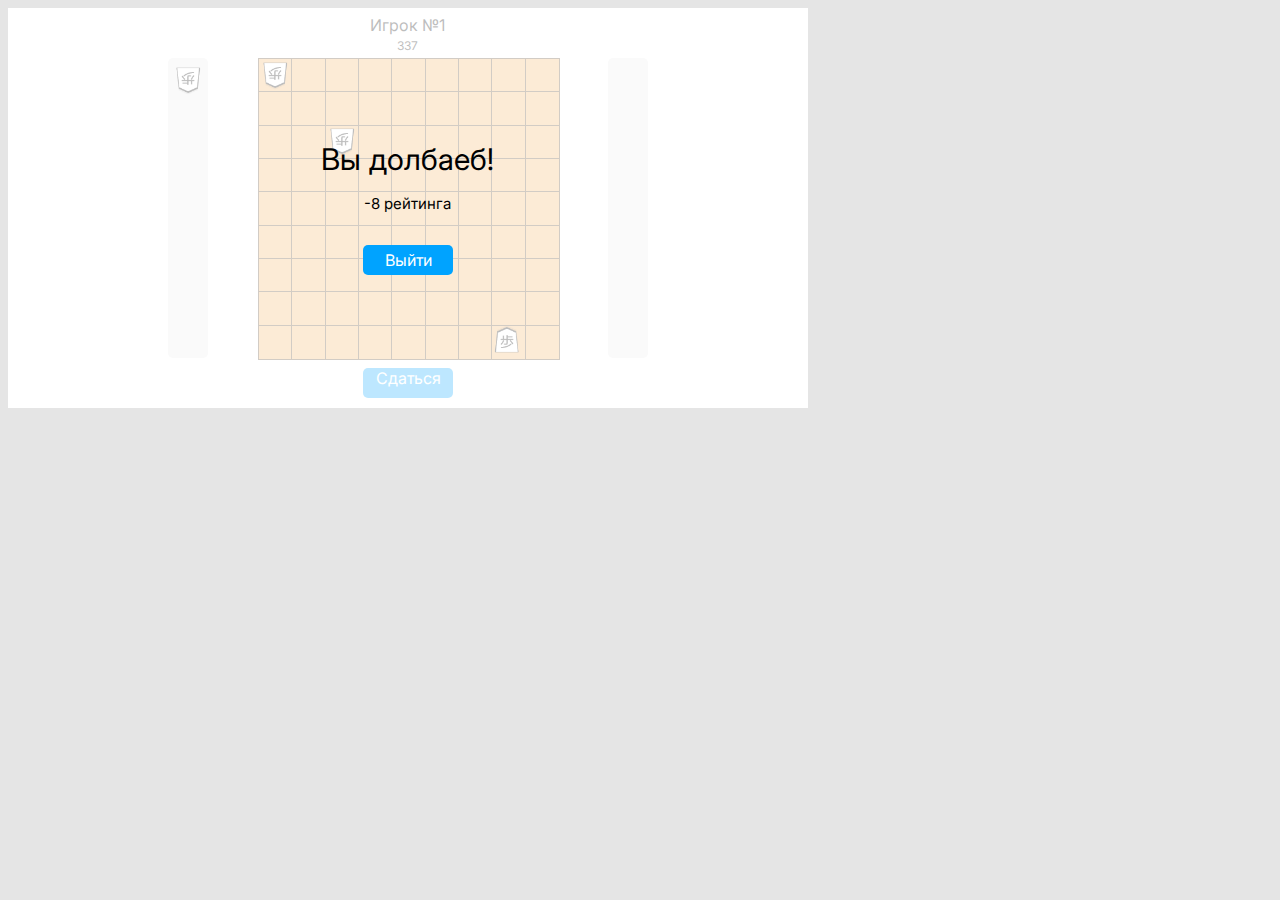
<file: frontend/game_ended_page/index.html>
<html lang="en">
<head>
  <meta charset="utf-8">

  <title>Game ended</title>
  <link href="https://fonts.googleapis.com/css?family=Inter&display=swap" rel="stylesheet">

  <link rel="stylesheet" href="styles.css">
  
  <style>
    body {background: #E5E5E5; }
  </style>

</head>

<body>
  <div class=game_ended_window_5_614>
    <div class=group_1_5_714>
      <div  class="rectangle_4_5_615"></div>
      <div  class="rectangle_6_5_616"></div>
      <div  class="rectangle_5_5_617"></div>
      <div class=sign_in_button_5_618>
        <!-- <div  class="rectangle_3_i5_618_3_92"></div> -->
        <span  class="rectangle_3_i5_618_3_92 ______i5_618_3_258">Сдаться</span>
      </div>

      <div class=board_5_619>
        <div  class="cell_i5_619_3_94"></div>
        <div  class="cell_i5_619_3_95"></div>
        <div  class="cell_i5_619_3_96"></div>
        <div  class="cell_i5_619_3_97"></div>
        <div  class="cell_i5_619_3_98"></div>
        <div  class="cell_i5_619_3_99"></div>
        <div  class="cell_i5_619_3_100"></div>
        <div  class="cell_i5_619_3_101"></div>
        <div  class="cell_i5_619_3_102"></div>
        <div  class="cell_i5_619_3_103"></div>
        <div  class="cell_i5_619_3_104"></div>
        <div  class="cell_i5_619_3_105"></div>
        <div  class="cell_i5_619_3_106"></div>
        <div  class="cell_i5_619_3_107"></div>
        <div  class="cell_i5_619_3_108"></div>
        <div  class="cell_i5_619_3_109"></div>
        <div  class="cell_i5_619_3_110"></div>
        <div  class="cell_i5_619_3_111"></div>
        <div  class="cell_i5_619_3_112"></div>
        <div  class="cell_i5_619_3_113"></div>
        <div  class="cell_i5_619_3_114"></div>
        <div  class="cell_i5_619_3_115"></div>
        <div  class="cell_i5_619_3_116"></div>
        <div  class="cell_i5_619_3_117"></div>
        <div  class="cell_i5_619_3_118"></div>
        <div  class="cell_i5_619_3_119"></div>
        <div  class="cell_i5_619_3_120"></div>
        <div  class="cell_i5_619_3_121"></div>
        <div  class="cell_i5_619_3_122"></div>
        <div  class="cell_i5_619_3_123"></div>
        <div  class="cell_i5_619_3_124"></div>
        <div  class="cell_i5_619_3_125"></div>
        <div  class="cell_i5_619_3_126"></div>
        <div  class="cell_i5_619_3_127"></div>
        <div  class="cell_i5_619_3_128"></div>
        <div  class="cell_i5_619_3_129"></div>
        <div  class="cell_i5_619_3_130"></div>
        <div  class="cell_i5_619_3_131"></div>
        <div  class="cell_i5_619_3_132"></div>
        <div  class="cell_i5_619_3_133"></div>
        <div  class="cell_i5_619_3_134"></div>
        <div  class="cell_i5_619_3_135"></div>
        <div  class="cell_i5_619_3_136"></div>
        <div  class="cell_i5_619_3_137"></div>
        <div  class="cell_i5_619_3_138"></div>
        <div  class="cell_i5_619_3_139"></div>
        <div  class="cell_i5_619_3_140"></div>
        <div  class="cell_i5_619_3_141"></div>
        <div  class="cell_i5_619_3_142"></div>
        <div  class="cell_i5_619_3_143"></div>
        <div  class="cell_i5_619_3_144"></div>
        <div  class="cell_i5_619_3_145"></div>
        <div  class="cell_i5_619_3_146"></div>
        <div  class="cell_i5_619_3_147"></div>
        <div  class="cell_i5_619_3_148"></div>
        <div  class="cell_i5_619_3_149"></div>
        <div  class="cell_i5_619_3_150"></div>
        <div  class="cell_i5_619_3_151"></div>
        <div  class="cell_i5_619_3_152"></div>
        <div  class="cell_i5_619_3_153"></div>
        <div  class="cell_i5_619_3_154"></div>
        <div  class="cell_i5_619_3_155"></div>
        <div  class="cell_i5_619_3_156"></div>
        <div  class="cell_i5_619_3_157"></div>
        <div  class="cell_i5_619_3_158"></div>
        <div  class="cell_i5_619_3_159"></div>
        <div  class="cell_i5_619_3_160"></div>
        <div  class="cell_i5_619_3_161"></div>
        <div  class="cell_i5_619_3_162"></div>
        <div  class="cell_i5_619_3_163"></div>
        <div  class="cell_i5_619_3_164"></div>
        <div  class="cell_i5_619_3_165"></div>
        <div  class="cell_i5_619_3_166"></div>
        <div  class="cell_i5_619_3_167"></div>
        <div  class="cell_i5_619_3_168"></div>
        <div  class="cell_i5_619_3_169"></div>
        <div  class="cell_i5_619_3_170"></div>
        <div  class="cell_i5_619_3_171"></div>
        <div  class="cell_i5_619_3_172"></div>
        <div  class="cell_i5_619_3_173"></div>
        <div  class="cell_i5_619_3_174"></div>
      </div>
      
      <div class=prison_5_620>
        <div  class="prison_i5_620_3_457"></div>
      </div>

      <div class=prison_5_621>
        <div  class="prison_i5_621_3_457"></div>
      </div>
      
      <span  class="_______1_5_622">Игрок №1</span>
      
      <span  class="_345_5_623">337</span>
      
      <div  class="figure_5_624"></div>
      <div  class="figure_5_625"></div>
      <div  class="figure_5_626"></div>
      <div  class="figure_5_627"></div></div>
      
      <div  class="rectangle_17_5_713"></div>
      <span  class="________5_715">Вы долбаеб!</span>
      <span  class="_25__________5_717">-8 рейтинга</span>

      <div class=sign_in_button_5_718>
        <!-- <span  class="______i5_718_3_258">Выйти</span> -->
        <form action="../main_page/index.html">
          <input class="______i5_718_3_258 rectangle_3_i5_718_3_92" type="submit" value="Выйти">
        </form>
      </div>
    </div>
</body>
</html>
</file>
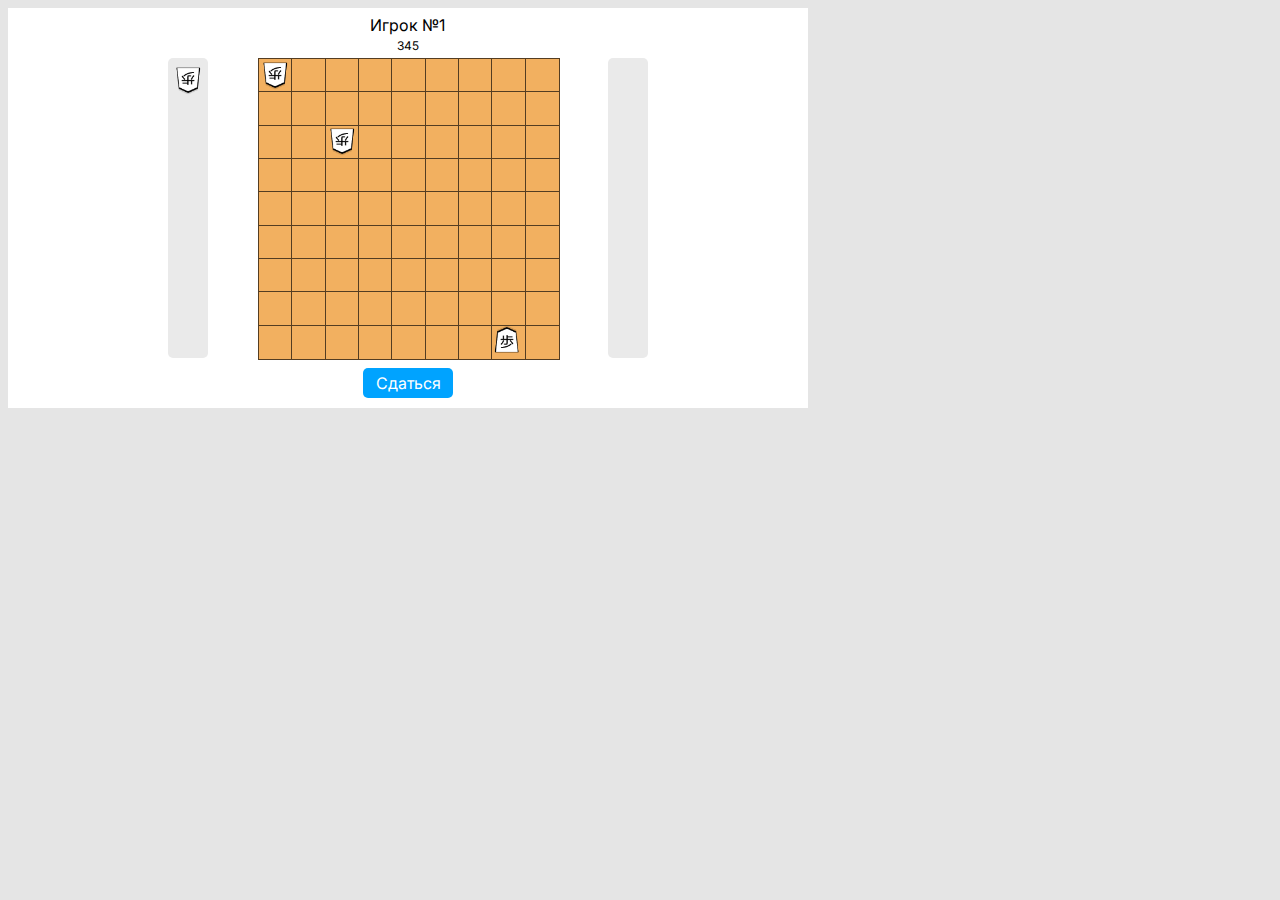
<file: frontend/game_session_page/index.html>
<html lang="en">
<head>
  <meta charset="utf-8">

  <title>Game in progress</title>
  <link href="https://fonts.googleapis.com/css?family=Inter&display=swap" rel="stylesheet">

  <link rel="stylesheet" href="styles.css">
  
  <style>
    body {background: #E5E5E5; }
  </style>

</head>

<body>
  <div class=game_window_3_282>
    <div  class="rectangle_4_3_369"></div>
    <div  class="rectangle_6_3_371"></div>
    <div  class="rectangle_5_3_370"></div>
    
    <div class=sign_in_button_3_366>
      <!-- <span  class="______i3_366_3_258">Сдаться</span> -->
      <form action="../game_ended_page/index.html">
        <input class="______i3_366_3_258 rectangle_3_i3_366_3_92" type="submit" value="Сдаться">
      </form>
    </div>
    
    <div class=board_3_283>
      <div  class="cell_i3_283_3_94"></div>
      <div  class="cell_i3_283_3_95"></div>
      <div  class="cell_i3_283_3_96"></div>
      <div  class="cell_i3_283_3_97"></div>
      <div  class="cell_i3_283_3_98"></div>
      <div  class="cell_i3_283_3_99"></div>
      <div  class="cell_i3_283_3_100"></div>
      <div  class="cell_i3_283_3_101"></div>
      <div  class="cell_i3_283_3_102"></div>
      <div  class="cell_i3_283_3_103"></div>
      <div  class="cell_i3_283_3_104"></div>
      <div  class="cell_i3_283_3_105"></div>
      <div  class="cell_i3_283_3_106"></div>
      <div  class="cell_i3_283_3_107"></div>
      <div  class="cell_i3_283_3_108"></div>
      <div  class="cell_i3_283_3_109"></div>
      <div  class="cell_i3_283_3_110"></div>
      <div  class="cell_i3_283_3_111"></div>
      <div  class="cell_i3_283_3_112"></div>
      <div  class="cell_i3_283_3_113"></div>
      <div  class="cell_i3_283_3_114"></div>
      <div  class="cell_i3_283_3_115"></div>
      <div  class="cell_i3_283_3_116"></div>
      <div  class="cell_i3_283_3_117"></div>
      <div  class="cell_i3_283_3_118"></div>
      <div  class="cell_i3_283_3_119"></div>
      <div  class="cell_i3_283_3_120"></div>
      <div  class="cell_i3_283_3_121"></div>
      <div  class="cell_i3_283_3_122"></div>
      <div  class="cell_i3_283_3_123"></div>
      <div  class="cell_i3_283_3_124"></div>
      <div  class="cell_i3_283_3_125"></div>
      <div  class="cell_i3_283_3_126"></div>
      <div  class="cell_i3_283_3_127"></div>
      <div  class="cell_i3_283_3_128"></div>
      <div  class="cell_i3_283_3_129"></div>
      <div  class="cell_i3_283_3_130"></div>
      <div  class="cell_i3_283_3_131"></div>
      <div  class="cell_i3_283_3_132"></div>
      <div  class="cell_i3_283_3_133"></div>
      <div  class="cell_i3_283_3_134"></div>
      <div  class="cell_i3_283_3_135"></div>
      <div  class="cell_i3_283_3_136"></div>
      <div  class="cell_i3_283_3_137"></div>
      <div  class="cell_i3_283_3_138"></div>
      <div  class="cell_i3_283_3_139"></div>
      <div  class="cell_i3_283_3_140"></div>
      <div  class="cell_i3_283_3_141"></div>
      <div  class="cell_i3_283_3_142"></div>
      <div  class="cell_i3_283_3_143"></div>
      <div  class="cell_i3_283_3_144"></div>
      <div  class="cell_i3_283_3_145"></div>
      <div  class="cell_i3_283_3_146"></div>
      <div  class="cell_i3_283_3_147"></div>
      <div  class="cell_i3_283_3_148"></div>
      <div  class="cell_i3_283_3_149"></div>
      <div  class="cell_i3_283_3_150"></div>
      <div  class="cell_i3_283_3_151"></div>
      <div  class="cell_i3_283_3_152"></div>
      <div  class="cell_i3_283_3_153"></div>
      <div  class="cell_i3_283_3_154"></div>
      <div  class="cell_i3_283_3_155"></div>
      <div  class="cell_i3_283_3_156"></div>
      <div  class="cell_i3_283_3_157"></div>
      <div  class="cell_i3_283_3_158"></div>
      <div  class="cell_i3_283_3_159"></div>
      <div  class="cell_i3_283_3_160"></div>
      <div  class="cell_i3_283_3_161"></div>
      <div  class="cell_i3_283_3_162"></div>
      <div  class="cell_i3_283_3_163"></div>
      <div  class="cell_i3_283_3_164"></div>
      <div  class="cell_i3_283_3_165"></div>
      <div  class="cell_i3_283_3_166"></div>
      <div  class="cell_i3_283_3_167"></div>
      <div  class="cell_i3_283_3_168"></div>
      <div  class="cell_i3_283_3_169"></div>
      <div  class="cell_i3_283_3_170"></div>
      <div  class="cell_i3_283_3_171"></div>
      <div  class="cell_i3_283_3_172"></div>
      <div  class="cell_i3_283_3_173"></div>
      <div  class="cell_i3_283_3_174"></div>
    </div>
    
    <div class=prison_3_461>
      <div  class="prison_i3_461_3_457"></div>
    </div>
    <div class=prison_3_459>
      <div  class="prison_i3_459_3_457"></div>
    </div>
    
    <span  class="_______1_3_454">Игрок №1</span>
    
    <span  class="_345_3_455">345</span>

    <div  class="figure_3_365"></div>
    <div  class="figure_3_466"></div>
    <div  class="figure_3_463"></div>
    <div  class="figure_3_464"></div>
  </div>
</body>
</html>
</file>
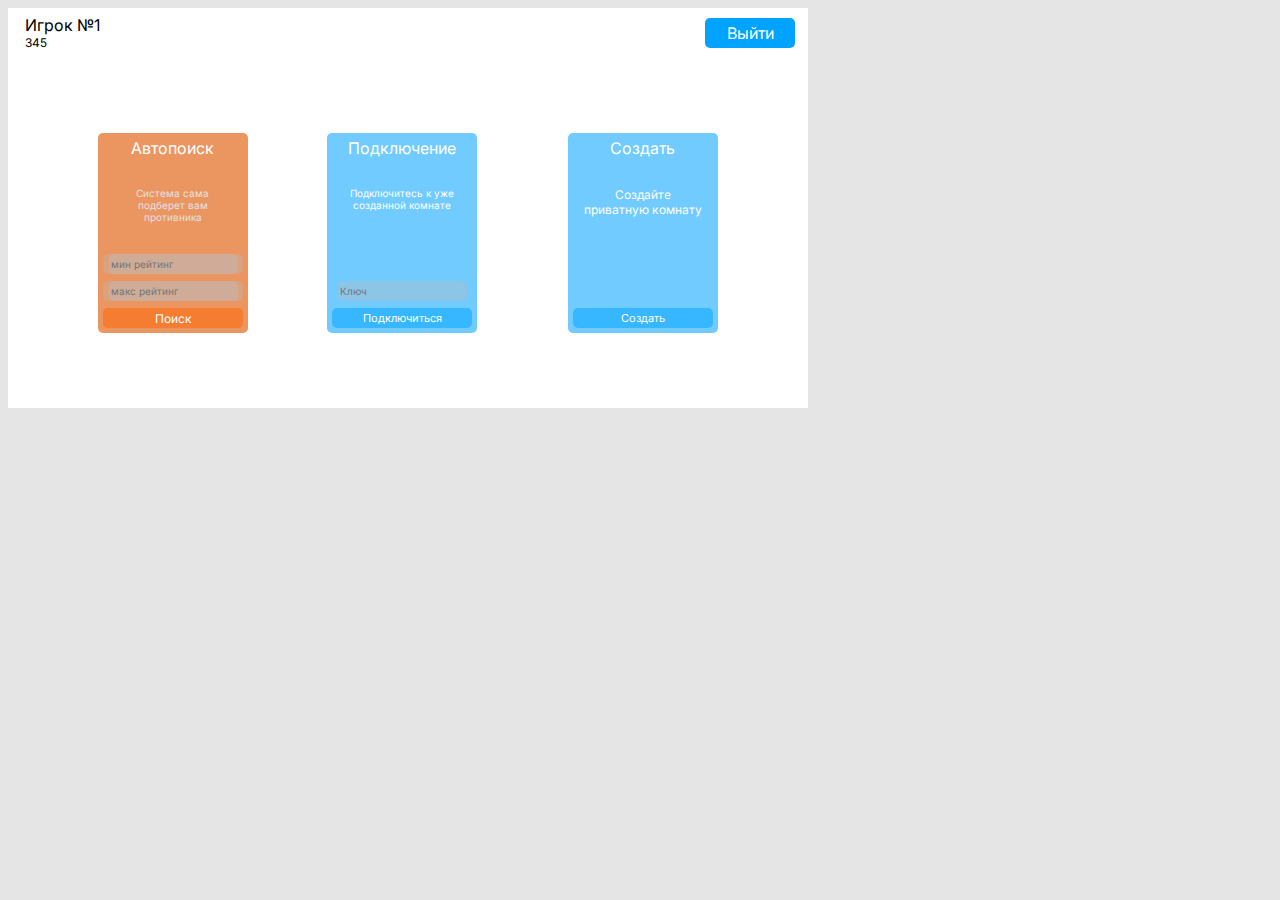
<file: frontend/main_page/index.html>
<html lang="en">
  <head>
    <meta charset="utf-8">

    <title>Govno Shōgi</title>
    
    <link href="https://fonts.googleapis.com/css?family=Inter&display=swap" rel="stylesheet">
    <link rel="stylesheet" href="styles.css">
    
    <style>
      body {background: #E5E5E5; }
    </style>

  </head>
          
  <body>
    <div class=main_lobby_5_490>
      <div  class="rectangle_7_5_491">
        <span  class="_______1_5_492">Игрок №1</span>

        <span  class="_345_5_493">345</span>
        <div class=sign_in_button_5_494>
          <!-- <span  class="______i5_494_3_258">Выйти</span> -->
          <form action="../welcome_page/index.html">
            <input class="rectangle_3_i5_494_3_92 ______i5_494_3_258" type="submit" value="Выйти">
          </form>
        </div>
      </div>

      <div class=action_block_5_585>
        <div  class="background_5_586"></div>
        <span  class="________5_588">Создать</span>
        <span  class="___________________________5_589">Создайте приватную комнату</span>
        
        <!-- <span  class="________5_590">Создать</span> -->
        <form action="../private_waiting_page/index.html">
          <input class="________5_590 rectangle_13_5_587" type="submit" value="Создать">
        </form>
      </div>
        
      <div class=action_block_5_579>
        <div  class="background_5_580"></div>

        <span  class="____________5_582">Подключение</span>
        
        <span  class="_____________________________________5_583">Подключитесь к уже созданной комнате</span>

        <form action="../game_session_page/index.html">
          <!-- <span  class="_____________5_584">Подключиться</span> -->
          <input class="_____________5_584 rectangle_13_5_581" type="submit" value="Подключиться">
          <!-- <span  class="_____5_601">Ключ</span> -->
          <input class="rectangle_16_5_600 _____5_601" type="text" name="key" placeholder="Ключ">
        </form>
      </div>
        
      <div class=action_block_5_539>
        <div  class="background_5_529"></div>
        <div  class="rectangle_13_5_537"></div>
        <div  class="rectangle_14_5_594"></div>
        <div  class="rectangle_15_5_595"></div>
        <span  class="__________5_533">Автопоиск</span>
        
        <span  class="_____________________________________5_535">Система сама подберет вам противника</span>
        
        <form action="../waiting_page/index.html">
          <!-- <span  class="______5_538">Поиск</span> -->
          <input class="______5_538 rectangle_13_5_537" type="submit" value="Поиск">
          <!-- <span  class="______________5_596">макс. рейтинг</span> -->
          <input class="rectangle_14_5_594 ______________5_596" type="number" name="max" placeholder="макс рейтинг">
          <!-- <span  class="_____________5_597">мин. рейтинг</span> -->
          <input class="rectangle_15_5_595 _____________5_597" type="number" name="min" placeholder="мин рейтинг">
        </form>
      </div>
      </div>
  </body>
</html>
</file>
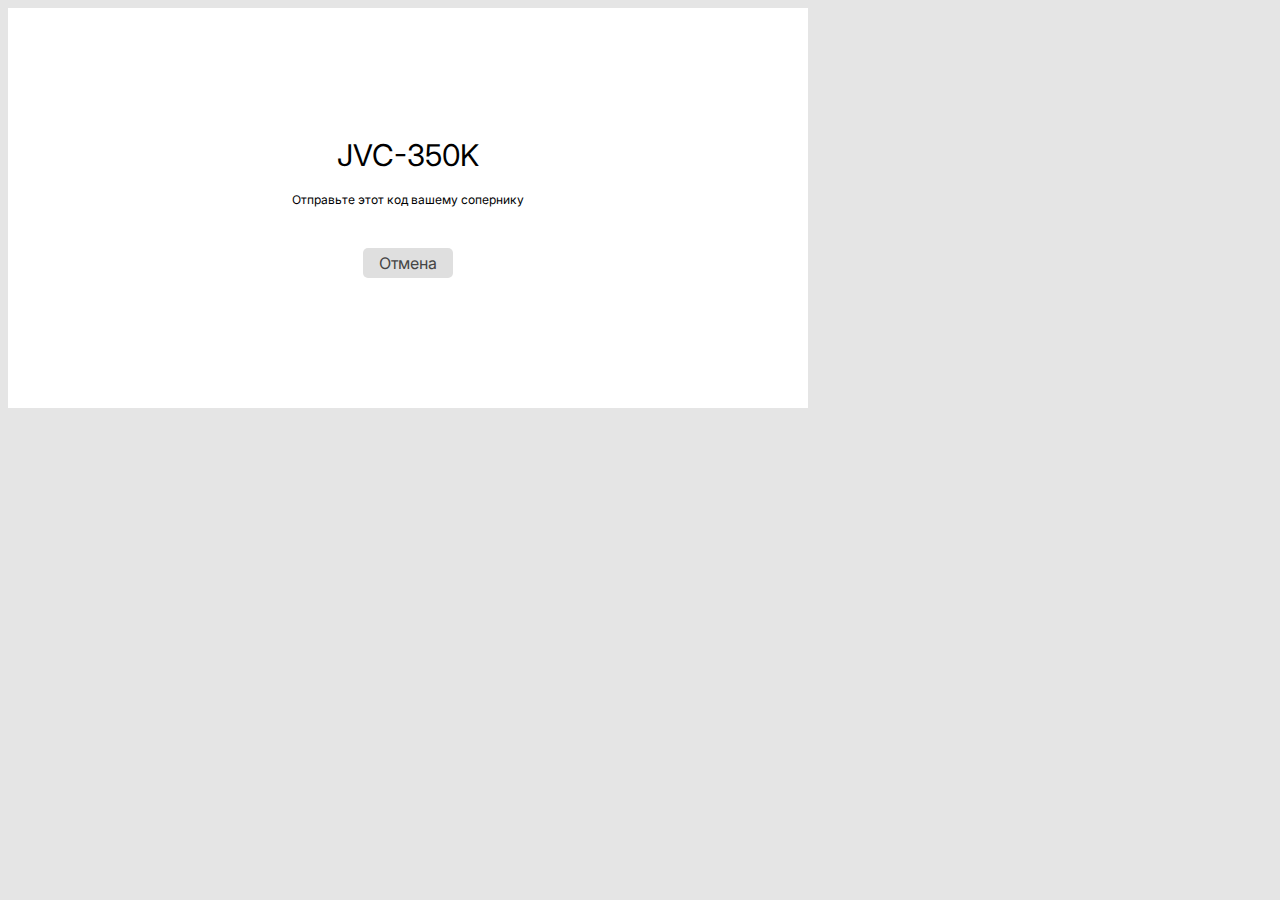
<file: frontend/private_waiting_page/index.html>
<html lang="en">
<head>
  <meta charset="utf-8">

  <title>Private room</title>
  <link href="https://fonts.googleapis.com/css?family=Inter&display=swap" rel="stylesheet">

  <link rel="stylesheet" href="styles.css">
  
  <style>
    body {background: #E5E5E5; }
  </style>

</head>

<body>
  <div class=private_waiting_page_5_608>
    <span  class="jvc_350k_5_609">JVC-350K</span>
    <span  class="____________________________________5_610">Отправьте этот код вашему сопернику</span>
    <div class=sign_in_button_5_611>
      <!-- <div  class="rectangle_3_i5_611_3_92"></div> -->
      <!-- <span  class="______i5_611_3_258">Отмена</span> -->
      <form action="../main_page/index.html">
        <input class="rectangle_3_i5_611_3_92 ______i5_611_3_258" type="submit" value="Отмена">
      </form>
    </div>
  </div>
</body>
</html>
</file>
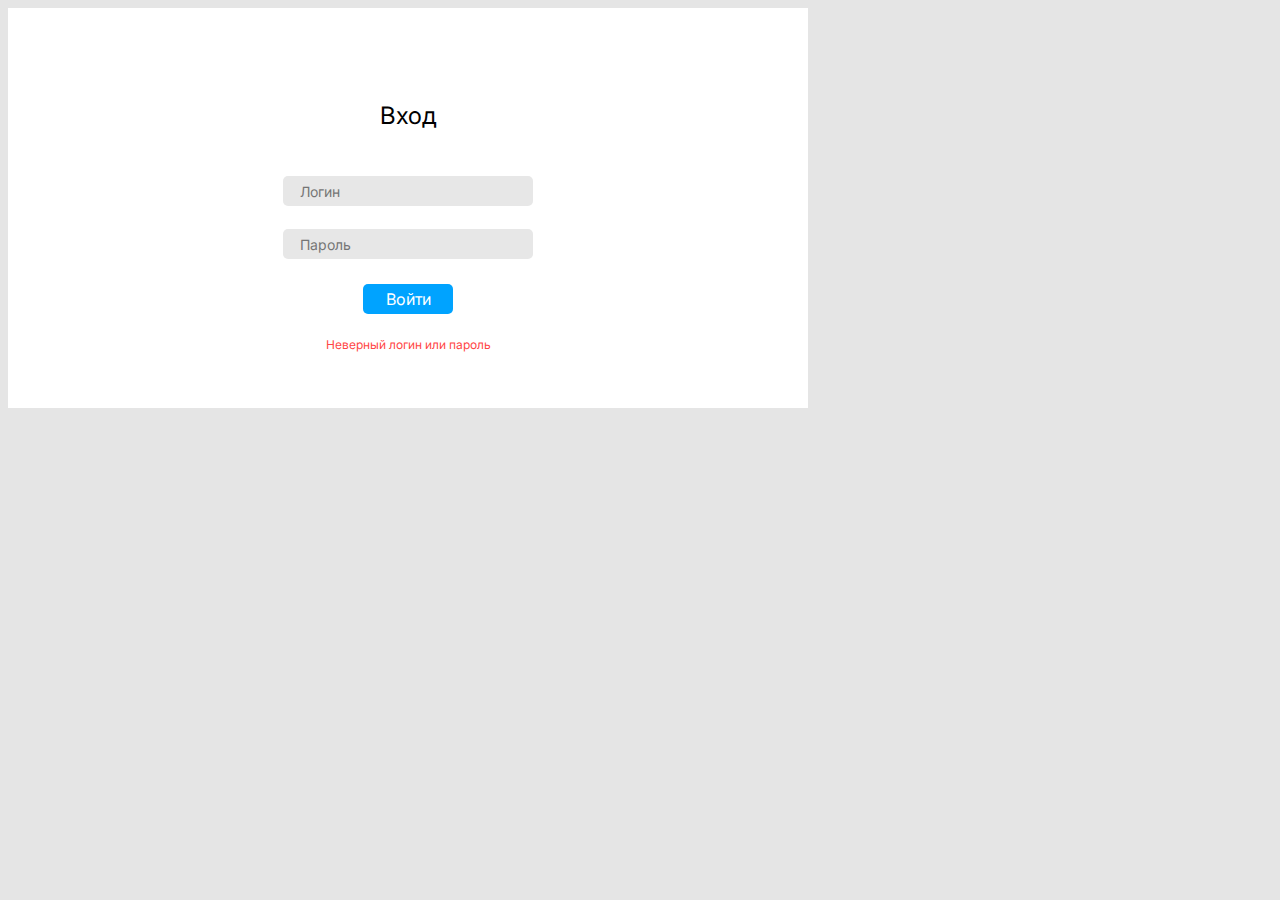
<file: frontend/sign_in_page/index.html>
<html lang="en">
  <head>
    <meta charset="utf-8">
          
    <title>Sign in</title>

    <link href="https://fonts.googleapis.com/css?family=Inter&display=swap" rel="stylesheet">
    <link rel="stylesheet" href="styles.css">
              
    <style>
      body {background: #E5E5E5; }
    </style>    

  </head>
          
  <body>
    <form class=sign_in_3_264 action="../main_page/index.html">
      <span  class="_____3_266">Вход</span>

      <div class=input_field_3_271>
        <div  class="background_i3_271_3_267"></div>
        <!-- <span  class="placeholder_i3_271_3_268">Пароль</span> -->
        <input class="placeholder_i3_271_3_268" type="password" name="password" placeholder="Пароль">
      </div>

      <div class=input_field_3_274>
        <div  class="background_i3_274_3_267"></div>
        <!-- <span  class="placeholder_i3_274_3_268">Логин</span> -->
        <input class="placeholder_i3_274_3_268" type="text" name="login" placeholder="Логин">
      </div>

      <div class=sign_in_button_3_278>
        <!-- <span  class="______i3_278_3_258">Войти</span> -->
        <input class="rectangle_3_i3_278_3_92 ______i3_278_3_258" type="submit" value="Войти">
      </div>

      <span  class="__________________________3_281">Неверный логин или пароль</span>
    </form>
  </body>
</html>
</file>
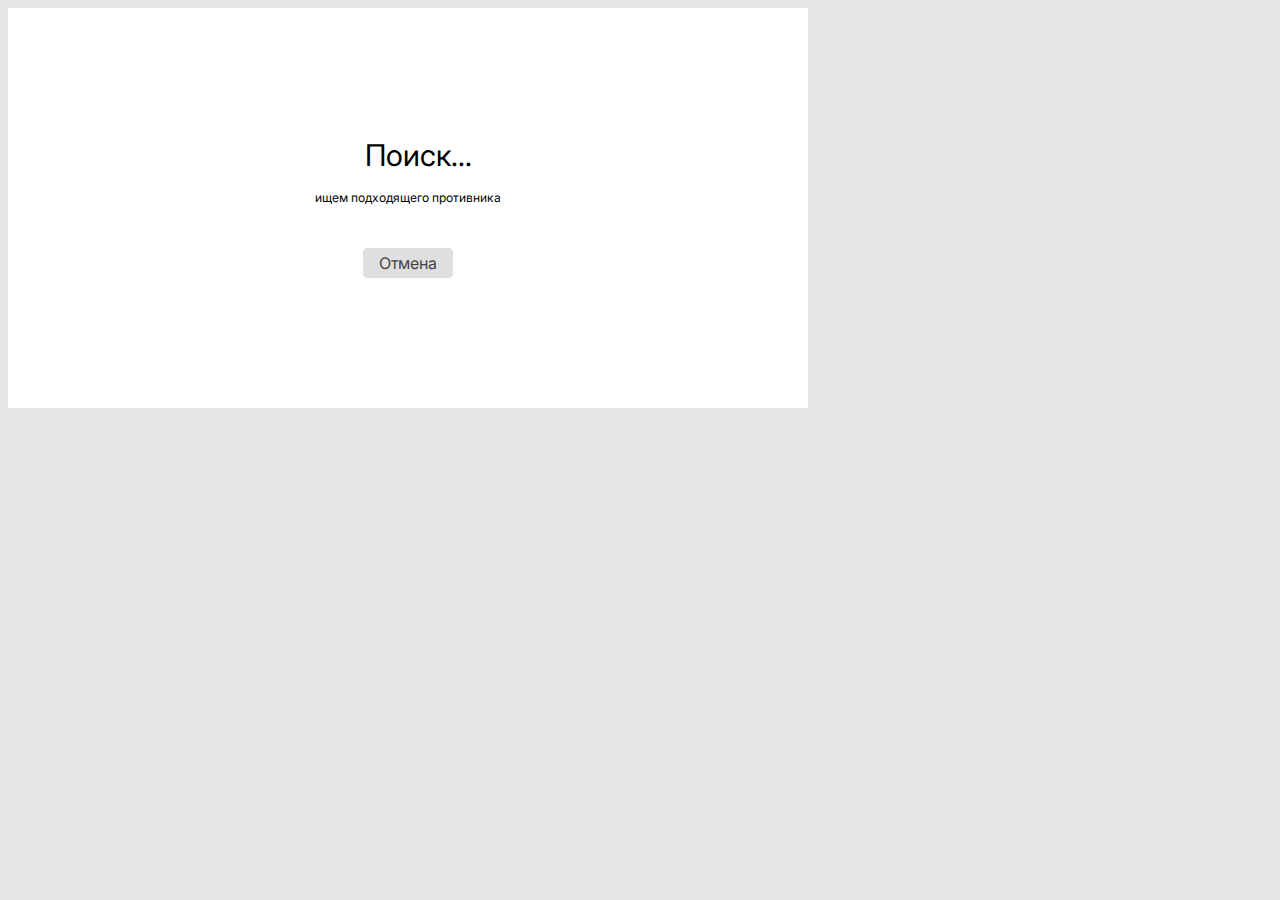
<file: frontend/waiting_page/index.html>
<html lang="en">
<head>
  <meta charset="utf-8">

  <title>Waiting...</title>
  <link href="https://fonts.googleapis.com/css?family=Inter&display=swap" rel="stylesheet">

  <link rel="stylesheet" href="styles.css">
  
  <style>
    body {background: #E5E5E5; }
  </style>

</head>

<body>
  <div class=waiting_page_5_602>
    <span  class="_________5_603">Поиск...</span>
    <span  class="____________________________5_604">ищем подходящего противника</span>
    <div class=sign_in_button_5_605>
      <div  class="rectangle_3_i5_605_3_92"></div>
      <!-- <span  class="______i5_605_3_258">Отмена</span> -->
      <form action="../main_page/index.html">
        <input class="rectangle_3_i5_605_3_92 ______i5_605_3_258" type="submit" value="Отмена">
      </form>
    </div>
  </div>
</body>
</html>
</file>
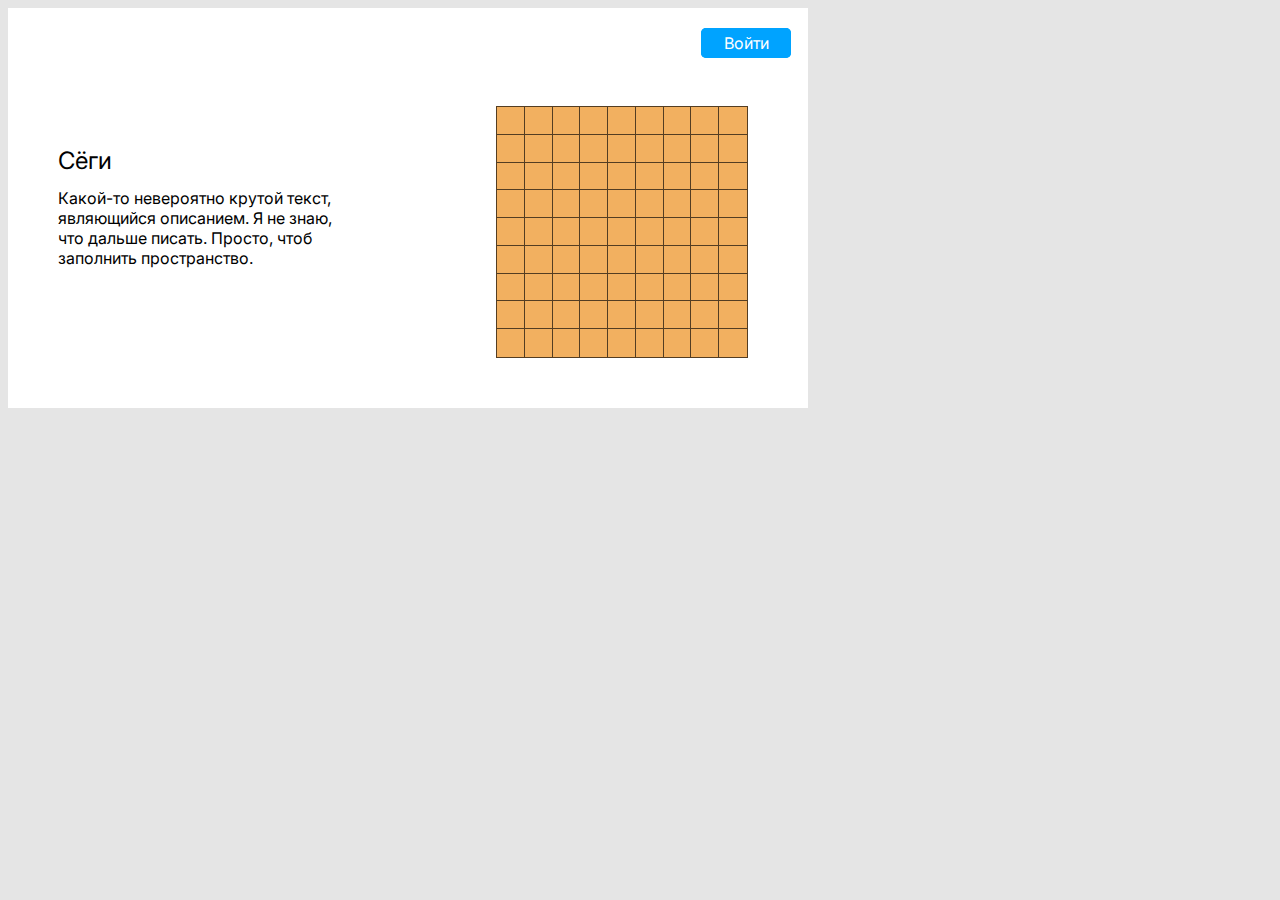
<file: frontend/welcome_page/index.html>
<html lang="en">
<head>
  <meta charset="utf-8">

  <title>Govno Shōgi</title>
  <link href="https://fonts.googleapis.com/css?family=Inter&display=swap" rel="stylesheet">

  <link rel="stylesheet" href="styles.css">
  
  <style>
    body {background: #E5E5E5; }
  </style>

</head>

<body>
  <div class=welcome_screen_3_2>
    <div class=board_3_176>
      <div  class="cell_i3_176_3_94"></div>
      <div  class="cell_i3_176_3_95"></div>
      <div  class="cell_i3_176_3_96"></div>
      <div  class="cell_i3_176_3_97"></div>
      <div  class="cell_i3_176_3_98"></div>
      <div  class="cell_i3_176_3_99"></div>
      <div  class="cell_i3_176_3_100"></div>
      <div  class="cell_i3_176_3_101"></div>
      <div  class="cell_i3_176_3_102"></div>
      <div  class="cell_i3_176_3_103"></div>
      <div  class="cell_i3_176_3_104"></div>
      <div  class="cell_i3_176_3_105"></div>
      <div  class="cell_i3_176_3_106"></div>
      <div  class="cell_i3_176_3_107"></div>
      <div  class="cell_i3_176_3_108"></div>
      <div  class="cell_i3_176_3_109"></div>
      <div  class="cell_i3_176_3_110"></div>
      <div  class="cell_i3_176_3_111"></div>
      <div  class="cell_i3_176_3_112"></div>
      <div  class="cell_i3_176_3_113"></div>
      <div  class="cell_i3_176_3_114"></div>
      <div  class="cell_i3_176_3_115"></div>
      <div  class="cell_i3_176_3_116"></div>
      <div  class="cell_i3_176_3_117"></div>
      <div  class="cell_i3_176_3_118"></div>
      <div  class="cell_i3_176_3_119"></div>
      <div  class="cell_i3_176_3_120"></div>
      <div  class="cell_i3_176_3_121"></div>
      <div  class="cell_i3_176_3_122"></div>
      <div  class="cell_i3_176_3_123"></div>
      <div  class="cell_i3_176_3_124"></div>
      <div  class="cell_i3_176_3_125"></div>
      <div  class="cell_i3_176_3_126"></div>
      <div  class="cell_i3_176_3_127"></div>
      <div  class="cell_i3_176_3_128"></div>
      <div  class="cell_i3_176_3_129"></div>
      <div  class="cell_i3_176_3_130"></div>
      <div  class="cell_i3_176_3_131"></div>
      <div  class="cell_i3_176_3_132"></div>
      <div  class="cell_i3_176_3_133"></div>
      <div  class="cell_i3_176_3_134"></div>
      <div  class="cell_i3_176_3_135"></div>
      <div  class="cell_i3_176_3_136"></div>
      <div  class="cell_i3_176_3_137"></div>
      <div  class="cell_i3_176_3_138"></div>
      <div  class="cell_i3_176_3_139"></div>
      <div  class="cell_i3_176_3_140"></div>
      <div  class="cell_i3_176_3_141"></div>
      <div  class="cell_i3_176_3_142"></div>
      <div  class="cell_i3_176_3_143"></div>
      <div  class="cell_i3_176_3_144"></div>
      <div  class="cell_i3_176_3_145"></div>
      <div  class="cell_i3_176_3_146"></div>
      <div  class="cell_i3_176_3_147"></div>
      <div  class="cell_i3_176_3_148"></div>
      <div  class="cell_i3_176_3_149"></div>
      <div  class="cell_i3_176_3_150"></div>
      <div  class="cell_i3_176_3_151"></div>
      <div  class="cell_i3_176_3_152"></div>
      <div  class="cell_i3_176_3_153"></div>
      <div  class="cell_i3_176_3_154"></div>
      <div  class="cell_i3_176_3_155"></div>
      <div  class="cell_i3_176_3_156"></div>
      <div  class="cell_i3_176_3_157"></div>
      <div  class="cell_i3_176_3_158"></div>
      <div  class="cell_i3_176_3_159"></div>
      <div  class="cell_i3_176_3_160"></div>
      <div  class="cell_i3_176_3_161"></div>
      <div  class="cell_i3_176_3_162"></div>
      <div  class="cell_i3_176_3_163"></div>
      <div  class="cell_i3_176_3_164"></div>
      <div  class="cell_i3_176_3_165"></div>
      <div  class="cell_i3_176_3_166"></div>
      <div  class="cell_i3_176_3_167"></div>
      <div  class="cell_i3_176_3_168"></div>
      <div  class="cell_i3_176_3_169"></div>
      <div  class="cell_i3_176_3_170"></div>
      <div  class="cell_i3_176_3_171"></div>
      <div  class="cell_i3_176_3_172"></div>
      <div  class="cell_i3_176_3_173"></div>
      <div  class="cell_i3_176_3_174"></div>
    </div>
    
    <div class=sign_in_button_3_261>
      <div  class="rectangle_3_i3_261_3_92"></div>
      <!-- <span  class="______i3_261_3_258">Войти</span> -->
      <form action="../sign_in_page/index.html">
        <input class="______i3_261_3_258 rectangle_3_i3_261_3_92" type="submit" value="Войти">
      </form>
    </div>
    
    <div  class="rectangle_2_3_90"></div>
    <div  class="rectangle_1_3_87"></div>
    <span  class="_____3_88">Сёги</span>
    <span  class="___________________________________________________________________________________________________________________________3_89">Какой-то невероятно крутой текст, являющийся описанием. Я не знаю, что дальше писать. Просто, чтоб заполнить пространство.</span>
  </div>
</body>
</html>
</file>
<file: frontend/game_ended_page/styles.css>
.game_ended_window_5_614 { 
	overflow:hidden;
}
.game_ended_window_5_614 { 
	background-color:rgba(255, 255, 255, 1);
	width:800px;
	height:400px;
	position:absolute;
}
.group_1_5_714 { 
	width:800px;
	height:400px;
	position:absolute;
	left:0px;
	top:0px;
}
.rectangle_4_5_615 { 
	background-color:rgba(255, 255, 255, 1);
	width:800px;
	height:50px;
	position:absolute;
	left:0px;
	top:350px;
}
.rectangle_6_5_616 { 
	background-color:rgba(255, 255, 255, 1);
	width:800px;
	height:50px;
	position:absolute;
	left:0px;
	top:0px;
}
.rectangle_5_5_617 { 
	background-color:rgba(255, 255, 255, 1);
	width:800px;
	height:300px;
	position:absolute;
	left:0px;
	top:50px;
}
.sign_in_button_5_618 { 
	width:90px;
	height:30px;
	position:absolute;
	left:355px;
	top:360px;
}
.rectangle_3_i5_618_3_92 { 
	background-color:rgba(0, 163.1999659538269, 255, 1);
	width:90px;
	height:30px;
	position:absolute;
	left:0px;
	top:0px;
	border-top-left-radius:5px;
	border-top-right-radius:5px;
	border-bottom-left-radius:5px;
	border-bottom-right-radius:5px;
}
.______i5_618_3_258 { 
	color:rgba(255, 255, 255, 1);
	width:90px;
	height:30px;
	position:absolute;
	left:0px;
	top:0px;
	font-family:Inter;
	text-align:center;
	font-size:16px;
	letter-spacing:0;
}
.board_5_619 { 
	width:300px;
	height:300px;
	position:absolute;
	left:250px;
	top:50px;
}
.cell_i5_619_3_94 { 
	background-color:rgba(242.00000077486038, 176.00000470876694, 96.00000187754631, 1);
	width:33.33333206176758px;
	height:33.33333206176758px;
	position:absolute;
	left:0px;
	top:0px;
}
.cell_i5_619_3_94 { 
	border:1px solid rgba(83.93750354647636, 61.17088079452515, 33.57499837875366, 1);
}
.cell_i5_619_3_95 { 
	background-color:rgba(242.00000077486038, 176.00000470876694, 96.00000187754631, 1);
	width:33.33333206176758px;
	height:33.33333206176758px;
	position:absolute;
	left:33.33333206176758px;
	top:0px;
}
.cell_i5_619_3_95 { 
	border:1px solid rgba(83.93750354647636, 61.17088079452515, 33.57499837875366, 1);
}
.cell_i5_619_3_96 { 
	background-color:rgba(242.00000077486038, 176.00000470876694, 96.00000187754631, 1);
	width:33.333335876464844px;
	height:33.33333206176758px;
	position:absolute;
	left:66.66666412353516px;
	top:0px;
}
.cell_i5_619_3_96 { 
	border:1px solid rgba(83.93750354647636, 61.17088079452515, 33.57499837875366, 1);
}
.cell_i5_619_3_97 { 
	background-color:rgba(242.00000077486038, 176.00000470876694, 96.00000187754631, 1);
	width:33.33332824707031px;
	height:33.33333206176758px;
	position:absolute;
	left:100px;
	top:0px;
}
.cell_i5_619_3_97 { 
	border:1px solid rgba(83.93750354647636, 61.17088079452515, 33.57499837875366, 1);
}
.cell_i5_619_3_98 { 
	background-color:rgba(242.00000077486038, 176.00000470876694, 96.00000187754631, 1);
	width:33.333343505859375px;
	height:33.33333206176758px;
	position:absolute;
	left:133.3333282470703px;
	top:0px;
}
.cell_i5_619_3_98 { 
	border:1px solid rgba(83.93750354647636, 61.17088079452515, 33.57499837875366, 1);
}
.cell_i5_619_3_99 { 
	background-color:rgba(242.00000077486038, 176.00000470876694, 96.00000187754631, 1);
	width:33.33332824707031px;
	height:33.33333206176758px;
	position:absolute;
	left:166.6666717529297px;
	top:0px;
}
.cell_i5_619_3_99 { 
	border:1px solid rgba(83.93750354647636, 61.17088079452515, 33.57499837875366, 1);
}
.cell_i5_619_3_100 { 
	background-color:rgba(242.00000077486038, 176.00000470876694, 96.00000187754631, 1);
	width:33.33332824707031px;
	height:33.33333206176758px;
	position:absolute;
	left:200px;
	top:0px;
}
.cell_i5_619_3_100 { 
	border:1px solid rgba(83.93750354647636, 61.17088079452515, 33.57499837875366, 1);
}
.cell_i5_619_3_101 { 
	background-color:rgba(242.00000077486038, 176.00000470876694, 96.00000187754631, 1);
	width:33.33332824707031px;
	height:33.33333206176758px;
	position:absolute;
	left:233.3333282470703px;
	top:0px;
}
.cell_i5_619_3_101 { 
	border:1px solid rgba(83.93750354647636, 61.17088079452515, 33.57499837875366, 1);
}
.cell_i5_619_3_102 { 
	background-color:rgba(242.00000077486038, 176.00000470876694, 96.00000187754631, 1);
	width:33.333343505859375px;
	height:33.33333206176758px;
	position:absolute;
	left:266.6666564941406px;
	top:0px;
}
.cell_i5_619_3_102 { 
	border:1px solid rgba(83.93750354647636, 61.17088079452515, 33.57499837875366, 1);
}
.cell_i5_619_3_103 { 
	background-color:rgba(242.00000077486038, 176.00000470876694, 96.00000187754631, 1);
	width:33.33333206176758px;
	height:33.33333206176758px;
	position:absolute;
	left:0px;
	top:33.33333206176758px;
}
.cell_i5_619_3_103 { 
	border:1px solid rgba(83.93750354647636, 61.17088079452515, 33.57499837875366, 1);
}
.cell_i5_619_3_104 { 
	background-color:rgba(242.00000077486038, 176.00000470876694, 96.00000187754631, 1);
	width:33.33333206176758px;
	height:33.33333206176758px;
	position:absolute;
	left:33.33333206176758px;
	top:33.33333206176758px;
}
.cell_i5_619_3_104 { 
	border:1px solid rgba(83.93750354647636, 61.17088079452515, 33.57499837875366, 1);
}
.cell_i5_619_3_105 { 
	background-color:rgba(242.00000077486038, 176.00000470876694, 96.00000187754631, 1);
	width:33.333335876464844px;
	height:33.33333206176758px;
	position:absolute;
	left:66.66666412353516px;
	top:33.33333206176758px;
}
.cell_i5_619_3_105 { 
	border:1px solid rgba(83.93750354647636, 61.17088079452515, 33.57499837875366, 1);
}
.cell_i5_619_3_106 { 
	background-color:rgba(242.00000077486038, 176.00000470876694, 96.00000187754631, 1);
	width:33.33332824707031px;
	height:33.33333206176758px;
	position:absolute;
	left:100px;
	top:33.33333206176758px;
}
.cell_i5_619_3_106 { 
	border:1px solid rgba(83.93750354647636, 61.17088079452515, 33.57499837875366, 1);
}
.cell_i5_619_3_107 { 
	background-color:rgba(242.00000077486038, 176.00000470876694, 96.00000187754631, 1);
	width:33.333343505859375px;
	height:33.33333206176758px;
	position:absolute;
	left:133.3333282470703px;
	top:33.33333206176758px;
}
.cell_i5_619_3_107 { 
	border:1px solid rgba(83.93750354647636, 61.17088079452515, 33.57499837875366, 1);
}
.cell_i5_619_3_108 { 
	background-color:rgba(242.00000077486038, 176.00000470876694, 96.00000187754631, 1);
	width:33.33332824707031px;
	height:33.33333206176758px;
	position:absolute;
	left:166.6666717529297px;
	top:33.33333206176758px;
}
.cell_i5_619_3_108 { 
	border:1px solid rgba(83.93750354647636, 61.17088079452515, 33.57499837875366, 1);
}
.cell_i5_619_3_109 { 
	background-color:rgba(242.00000077486038, 176.00000470876694, 96.00000187754631, 1);
	width:33.33332824707031px;
	height:33.33333206176758px;
	position:absolute;
	left:200px;
	top:33.33333206176758px;
}
.cell_i5_619_3_109 { 
	border:1px solid rgba(83.93750354647636, 61.17088079452515, 33.57499837875366, 1);
}
.cell_i5_619_3_110 { 
	background-color:rgba(242.00000077486038, 176.00000470876694, 96.00000187754631, 1);
	width:33.33332824707031px;
	height:33.33333206176758px;
	position:absolute;
	left:233.3333282470703px;
	top:33.33333206176758px;
}
.cell_i5_619_3_110 { 
	border:1px solid rgba(83.93750354647636, 61.17088079452515, 33.57499837875366, 1);
}
.cell_i5_619_3_111 { 
	background-color:rgba(242.00000077486038, 176.00000470876694, 96.00000187754631, 1);
	width:33.333343505859375px;
	height:33.33333206176758px;
	position:absolute;
	left:266.6666564941406px;
	top:33.33333206176758px;
}
.cell_i5_619_3_111 { 
	border:1px solid rgba(83.93750354647636, 61.17088079452515, 33.57499837875366, 1);
}
.cell_i5_619_3_112 { 
	background-color:rgba(242.00000077486038, 176.00000470876694, 96.00000187754631, 1);
	width:33.33333206176758px;
	height:33.333335876464844px;
	position:absolute;
	left:0px;
	top:66.66666412353516px;
}
.cell_i5_619_3_112 { 
	border:1px solid rgba(83.93750354647636, 61.17088079452515, 33.57499837875366, 1);
}
.cell_i5_619_3_113 { 
	background-color:rgba(242.00000077486038, 176.00000470876694, 96.00000187754631, 1);
	width:33.33333206176758px;
	height:33.333335876464844px;
	position:absolute;
	left:33.33333206176758px;
	top:66.66666412353516px;
}
.cell_i5_619_3_113 { 
	border:1px solid rgba(83.93750354647636, 61.17088079452515, 33.57499837875366, 1);
}
.cell_i5_619_3_114 { 
	background-color:rgba(242.00000077486038, 176.00000470876694, 96.00000187754631, 1);
	width:33.333335876464844px;
	height:33.333335876464844px;
	position:absolute;
	left:66.66666412353516px;
	top:66.66666412353516px;
}
.cell_i5_619_3_114 { 
	border:1px solid rgba(83.93750354647636, 61.17088079452515, 33.57499837875366, 1);
}
.cell_i5_619_3_115 { 
	background-color:rgba(242.00000077486038, 176.00000470876694, 96.00000187754631, 1);
	width:33.33332824707031px;
	height:33.333335876464844px;
	position:absolute;
	left:100px;
	top:66.66666412353516px;
}
.cell_i5_619_3_115 { 
	border:1px solid rgba(83.93750354647636, 61.17088079452515, 33.57499837875366, 1);
}
.cell_i5_619_3_116 { 
	background-color:rgba(242.00000077486038, 176.00000470876694, 96.00000187754631, 1);
	width:33.333343505859375px;
	height:33.333335876464844px;
	position:absolute;
	left:133.3333282470703px;
	top:66.66666412353516px;
}
.cell_i5_619_3_116 { 
	border:1px solid rgba(83.93750354647636, 61.17088079452515, 33.57499837875366, 1);
}
.cell_i5_619_3_117 { 
	background-color:rgba(242.00000077486038, 176.00000470876694, 96.00000187754631, 1);
	width:33.33332824707031px;
	height:33.333335876464844px;
	position:absolute;
	left:166.6666717529297px;
	top:66.66666412353516px;
}
.cell_i5_619_3_117 { 
	border:1px solid rgba(83.93750354647636, 61.17088079452515, 33.57499837875366, 1);
}
.cell_i5_619_3_118 { 
	background-color:rgba(242.00000077486038, 176.00000470876694, 96.00000187754631, 1);
	width:33.33332824707031px;
	height:33.333335876464844px;
	position:absolute;
	left:200px;
	top:66.66666412353516px;
}
.cell_i5_619_3_118 { 
	border:1px solid rgba(83.93750354647636, 61.17088079452515, 33.57499837875366, 1);
}
.cell_i5_619_3_119 { 
	background-color:rgba(242.00000077486038, 176.00000470876694, 96.00000187754631, 1);
	width:33.33332824707031px;
	height:33.333335876464844px;
	position:absolute;
	left:233.3333282470703px;
	top:66.66666412353516px;
}
.cell_i5_619_3_119 { 
	border:1px solid rgba(83.93750354647636, 61.17088079452515, 33.57499837875366, 1);
}
.cell_i5_619_3_120 { 
	background-color:rgba(242.00000077486038, 176.00000470876694, 96.00000187754631, 1);
	width:33.333343505859375px;
	height:33.333335876464844px;
	position:absolute;
	left:266.6666564941406px;
	top:66.66666412353516px;
}
.cell_i5_619_3_120 { 
	border:1px solid rgba(83.93750354647636, 61.17088079452515, 33.57499837875366, 1);
}
.cell_i5_619_3_121 { 
	background-color:rgba(242.00000077486038, 176.00000470876694, 96.00000187754631, 1);
	width:33.33333206176758px;
	height:33.33332824707031px;
	position:absolute;
	left:0px;
	top:100px;
}
.cell_i5_619_3_121 { 
	border:1px solid rgba(83.93750354647636, 61.17088079452515, 33.57499837875366, 1);
}
.cell_i5_619_3_122 { 
	background-color:rgba(242.00000077486038, 176.00000470876694, 96.00000187754631, 1);
	width:33.33333206176758px;
	height:33.33332824707031px;
	position:absolute;
	left:33.33333206176758px;
	top:100px;
}
.cell_i5_619_3_122 { 
	border:1px solid rgba(83.93750354647636, 61.17088079452515, 33.57499837875366, 1);
}
.cell_i5_619_3_123 { 
	background-color:rgba(242.00000077486038, 176.00000470876694, 96.00000187754631, 1);
	width:33.333335876464844px;
	height:33.33332824707031px;
	position:absolute;
	left:66.66666412353516px;
	top:100px;
}
.cell_i5_619_3_123 { 
	border:1px solid rgba(83.93750354647636, 61.17088079452515, 33.57499837875366, 1);
}
.cell_i5_619_3_124 { 
	background-color:rgba(242.00000077486038, 176.00000470876694, 96.00000187754631, 1);
	width:33.33332824707031px;
	height:33.33332824707031px;
	position:absolute;
	left:100px;
	top:100px;
}
.cell_i5_619_3_124 { 
	border:1px solid rgba(83.93750354647636, 61.17088079452515, 33.57499837875366, 1);
}
.cell_i5_619_3_125 { 
	background-color:rgba(242.00000077486038, 176.00000470876694, 96.00000187754631, 1);
	width:33.333343505859375px;
	height:33.33332824707031px;
	position:absolute;
	left:133.3333282470703px;
	top:100px;
}
.cell_i5_619_3_125 { 
	border:1px solid rgba(83.93750354647636, 61.17088079452515, 33.57499837875366, 1);
}
.cell_i5_619_3_126 { 
	background-color:rgba(242.00000077486038, 176.00000470876694, 96.00000187754631, 1);
	width:33.33332824707031px;
	height:33.33332824707031px;
	position:absolute;
	left:166.6666717529297px;
	top:100px;
}
.cell_i5_619_3_126 { 
	border:1px solid rgba(83.93750354647636, 61.17088079452515, 33.57499837875366, 1);
}
.cell_i5_619_3_127 { 
	background-color:rgba(242.00000077486038, 176.00000470876694, 96.00000187754631, 1);
	width:33.33332824707031px;
	height:33.33332824707031px;
	position:absolute;
	left:200px;
	top:100px;
}
.cell_i5_619_3_127 { 
	border:1px solid rgba(83.93750354647636, 61.17088079452515, 33.57499837875366, 1);
}
.cell_i5_619_3_128 { 
	background-color:rgba(242.00000077486038, 176.00000470876694, 96.00000187754631, 1);
	width:33.33332824707031px;
	height:33.33332824707031px;
	position:absolute;
	left:233.3333282470703px;
	top:100px;
}
.cell_i5_619_3_128 { 
	border:1px solid rgba(83.93750354647636, 61.17088079452515, 33.57499837875366, 1);
}
.cell_i5_619_3_129 { 
	background-color:rgba(242.00000077486038, 176.00000470876694, 96.00000187754631, 1);
	width:33.333343505859375px;
	height:33.33332824707031px;
	position:absolute;
	left:266.6666564941406px;
	top:100px;
}
.cell_i5_619_3_129 { 
	border:1px solid rgba(83.93750354647636, 61.17088079452515, 33.57499837875366, 1);
}
.cell_i5_619_3_130 { 
	background-color:rgba(242.00000077486038, 176.00000470876694, 96.00000187754631, 1);
	width:33.33333206176758px;
	height:33.333343505859375px;
	position:absolute;
	left:0px;
	top:133.3333282470703px;
}
.cell_i5_619_3_130 { 
	border:1px solid rgba(83.93750354647636, 61.17088079452515, 33.57499837875366, 1);
}
.cell_i5_619_3_131 { 
	background-color:rgba(242.00000077486038, 176.00000470876694, 96.00000187754631, 1);
	width:33.33333206176758px;
	height:33.333343505859375px;
	position:absolute;
	left:33.33333206176758px;
	top:133.3333282470703px;
}
.cell_i5_619_3_131 { 
	border:1px solid rgba(83.93750354647636, 61.17088079452515, 33.57499837875366, 1);
}
.cell_i5_619_3_132 { 
	background-color:rgba(242.00000077486038, 176.00000470876694, 96.00000187754631, 1);
	width:33.333335876464844px;
	height:33.333343505859375px;
	position:absolute;
	left:66.66666412353516px;
	top:133.3333282470703px;
}
.cell_i5_619_3_132 { 
	border:1px solid rgba(83.93750354647636, 61.17088079452515, 33.57499837875366, 1);
}
.cell_i5_619_3_133 { 
	background-color:rgba(242.00000077486038, 176.00000470876694, 96.00000187754631, 1);
	width:33.33332824707031px;
	height:33.333343505859375px;
	position:absolute;
	left:100px;
	top:133.3333282470703px;
}
.cell_i5_619_3_133 { 
	border:1px solid rgba(83.93750354647636, 61.17088079452515, 33.57499837875366, 1);
}
.cell_i5_619_3_134 { 
	background-color:rgba(242.00000077486038, 176.00000470876694, 96.00000187754631, 1);
	width:33.333343505859375px;
	height:33.333343505859375px;
	position:absolute;
	left:133.3333282470703px;
	top:133.3333282470703px;
}
.cell_i5_619_3_134 { 
	border:1px solid rgba(83.93750354647636, 61.17088079452515, 33.57499837875366, 1);
}
.cell_i5_619_3_135 { 
	background-color:rgba(242.00000077486038, 176.00000470876694, 96.00000187754631, 1);
	width:33.33332824707031px;
	height:33.333343505859375px;
	position:absolute;
	left:166.6666717529297px;
	top:133.3333282470703px;
}
.cell_i5_619_3_135 { 
	border:1px solid rgba(83.93750354647636, 61.17088079452515, 33.57499837875366, 1);
}
.cell_i5_619_3_136 { 
	background-color:rgba(242.00000077486038, 176.00000470876694, 96.00000187754631, 1);
	width:33.33332824707031px;
	height:33.333343505859375px;
	position:absolute;
	left:200px;
	top:133.3333282470703px;
}
.cell_i5_619_3_136 { 
	border:1px solid rgba(83.93750354647636, 61.17088079452515, 33.57499837875366, 1);
}
.cell_i5_619_3_137 { 
	background-color:rgba(242.00000077486038, 176.00000470876694, 96.00000187754631, 1);
	width:33.33332824707031px;
	height:33.333343505859375px;
	position:absolute;
	left:233.3333282470703px;
	top:133.3333282470703px;
}
.cell_i5_619_3_137 { 
	border:1px solid rgba(83.93750354647636, 61.17088079452515, 33.57499837875366, 1);
}
.cell_i5_619_3_138 { 
	background-color:rgba(242.00000077486038, 176.00000470876694, 96.00000187754631, 1);
	width:33.333343505859375px;
	height:33.333343505859375px;
	position:absolute;
	left:266.6666564941406px;
	top:133.3333282470703px;
}
.cell_i5_619_3_138 { 
	border:1px solid rgba(83.93750354647636, 61.17088079452515, 33.57499837875366, 1);
}
.cell_i5_619_3_139 { 
	background-color:rgba(242.00000077486038, 176.00000470876694, 96.00000187754631, 1);
	width:33.33333206176758px;
	height:33.33332824707031px;
	position:absolute;
	left:0px;
	top:166.6666717529297px;
}
.cell_i5_619_3_139 { 
	border:1px solid rgba(83.93750354647636, 61.17088079452515, 33.57499837875366, 1);
}
.cell_i5_619_3_140 { 
	background-color:rgba(242.00000077486038, 176.00000470876694, 96.00000187754631, 1);
	width:33.33333206176758px;
	height:33.33332824707031px;
	position:absolute;
	left:33.33333206176758px;
	top:166.6666717529297px;
}
.cell_i5_619_3_140 { 
	border:1px solid rgba(83.93750354647636, 61.17088079452515, 33.57499837875366, 1);
}
.cell_i5_619_3_141 { 
	background-color:rgba(242.00000077486038, 176.00000470876694, 96.00000187754631, 1);
	width:33.333335876464844px;
	height:33.33332824707031px;
	position:absolute;
	left:66.66666412353516px;
	top:166.6666717529297px;
}
.cell_i5_619_3_141 { 
	border:1px solid rgba(83.93750354647636, 61.17088079452515, 33.57499837875366, 1);
}
.cell_i5_619_3_142 { 
	background-color:rgba(242.00000077486038, 176.00000470876694, 96.00000187754631, 1);
	width:33.33332824707031px;
	height:33.33332824707031px;
	position:absolute;
	left:100px;
	top:166.6666717529297px;
}
.cell_i5_619_3_142 { 
	border:1px solid rgba(83.93750354647636, 61.17088079452515, 33.57499837875366, 1);
}
.cell_i5_619_3_143 { 
	background-color:rgba(242.00000077486038, 176.00000470876694, 96.00000187754631, 1);
	width:33.333343505859375px;
	height:33.33332824707031px;
	position:absolute;
	left:133.3333282470703px;
	top:166.6666717529297px;
}
.cell_i5_619_3_143 { 
	border:1px solid rgba(83.93750354647636, 61.17088079452515, 33.57499837875366, 1);
}
.cell_i5_619_3_144 { 
	background-color:rgba(242.00000077486038, 176.00000470876694, 96.00000187754631, 1);
	width:33.33332824707031px;
	height:33.33332824707031px;
	position:absolute;
	left:166.6666717529297px;
	top:166.6666717529297px;
}
.cell_i5_619_3_144 { 
	border:1px solid rgba(83.93750354647636, 61.17088079452515, 33.57499837875366, 1);
}
.cell_i5_619_3_145 { 
	background-color:rgba(242.00000077486038, 176.00000470876694, 96.00000187754631, 1);
	width:33.33332824707031px;
	height:33.33332824707031px;
	position:absolute;
	left:200px;
	top:166.6666717529297px;
}
.cell_i5_619_3_145 { 
	border:1px solid rgba(83.93750354647636, 61.17088079452515, 33.57499837875366, 1);
}
.cell_i5_619_3_146 { 
	background-color:rgba(242.00000077486038, 176.00000470876694, 96.00000187754631, 1);
	width:33.33332824707031px;
	height:33.33332824707031px;
	position:absolute;
	left:233.3333282470703px;
	top:166.6666717529297px;
}
.cell_i5_619_3_146 { 
	border:1px solid rgba(83.93750354647636, 61.17088079452515, 33.57499837875366, 1);
}
.cell_i5_619_3_147 { 
	background-color:rgba(242.00000077486038, 176.00000470876694, 96.00000187754631, 1);
	width:33.333343505859375px;
	height:33.33332824707031px;
	position:absolute;
	left:266.6666564941406px;
	top:166.6666717529297px;
}
.cell_i5_619_3_147 { 
	border:1px solid rgba(83.93750354647636, 61.17088079452515, 33.57499837875366, 1);
}
.cell_i5_619_3_148 { 
	background-color:rgba(242.00000077486038, 176.00000470876694, 96.00000187754631, 1);
	width:33.33333206176758px;
	height:33.33332824707031px;
	position:absolute;
	left:0px;
	top:200px;
}
.cell_i5_619_3_148 { 
	border:1px solid rgba(83.93750354647636, 61.17088079452515, 33.57499837875366, 1);
}
.cell_i5_619_3_149 { 
	background-color:rgba(242.00000077486038, 176.00000470876694, 96.00000187754631, 1);
	width:33.33333206176758px;
	height:33.33332824707031px;
	position:absolute;
	left:33.33333206176758px;
	top:200px;
}
.cell_i5_619_3_149 { 
	border:1px solid rgba(83.93750354647636, 61.17088079452515, 33.57499837875366, 1);
}
.cell_i5_619_3_150 { 
	background-color:rgba(242.00000077486038, 176.00000470876694, 96.00000187754631, 1);
	width:33.333335876464844px;
	height:33.33332824707031px;
	position:absolute;
	left:66.66666412353516px;
	top:200px;
}
.cell_i5_619_3_150 { 
	border:1px solid rgba(83.93750354647636, 61.17088079452515, 33.57499837875366, 1);
}
.cell_i5_619_3_151 { 
	background-color:rgba(242.00000077486038, 176.00000470876694, 96.00000187754631, 1);
	width:33.33332824707031px;
	height:33.33332824707031px;
	position:absolute;
	left:100px;
	top:200px;
}
.cell_i5_619_3_151 { 
	border:1px solid rgba(83.93750354647636, 61.17088079452515, 33.57499837875366, 1);
}
.cell_i5_619_3_152 { 
	background-color:rgba(242.00000077486038, 176.00000470876694, 96.00000187754631, 1);
	width:33.333343505859375px;
	height:33.33332824707031px;
	position:absolute;
	left:133.3333282470703px;
	top:200px;
}
.cell_i5_619_3_152 { 
	border:1px solid rgba(83.93750354647636, 61.17088079452515, 33.57499837875366, 1);
}
.cell_i5_619_3_153 { 
	background-color:rgba(242.00000077486038, 176.00000470876694, 96.00000187754631, 1);
	width:33.33332824707031px;
	height:33.33332824707031px;
	position:absolute;
	left:166.6666717529297px;
	top:200px;
}
.cell_i5_619_3_153 { 
	border:1px solid rgba(83.93750354647636, 61.17088079452515, 33.57499837875366, 1);
}
.cell_i5_619_3_154 { 
	background-color:rgba(242.00000077486038, 176.00000470876694, 96.00000187754631, 1);
	width:33.33332824707031px;
	height:33.33332824707031px;
	position:absolute;
	left:200px;
	top:200px;
}
.cell_i5_619_3_154 { 
	border:1px solid rgba(83.93750354647636, 61.17088079452515, 33.57499837875366, 1);
}
.cell_i5_619_3_155 { 
	background-color:rgba(242.00000077486038, 176.00000470876694, 96.00000187754631, 1);
	width:33.33332824707031px;
	height:33.33332824707031px;
	position:absolute;
	left:233.3333282470703px;
	top:200px;
}
.cell_i5_619_3_155 { 
	border:1px solid rgba(83.93750354647636, 61.17088079452515, 33.57499837875366, 1);
}
.cell_i5_619_3_156 { 
	background-color:rgba(242.00000077486038, 176.00000470876694, 96.00000187754631, 1);
	width:33.333343505859375px;
	height:33.33332824707031px;
	position:absolute;
	left:266.6666564941406px;
	top:200px;
}
.cell_i5_619_3_156 { 
	border:1px solid rgba(83.93750354647636, 61.17088079452515, 33.57499837875366, 1);
}
.cell_i5_619_3_157 { 
	background-color:rgba(242.00000077486038, 176.00000470876694, 96.00000187754631, 1);
	width:33.33333206176758px;
	height:33.33332824707031px;
	position:absolute;
	left:0px;
	top:233.3333282470703px;
}
.cell_i5_619_3_157 { 
	border:1px solid rgba(83.93750354647636, 61.17088079452515, 33.57499837875366, 1);
}
.cell_i5_619_3_158 { 
	background-color:rgba(242.00000077486038, 176.00000470876694, 96.00000187754631, 1);
	width:33.33333206176758px;
	height:33.33332824707031px;
	position:absolute;
	left:33.33333206176758px;
	top:233.3333282470703px;
}
.cell_i5_619_3_158 { 
	border:1px solid rgba(83.93750354647636, 61.17088079452515, 33.57499837875366, 1);
}
.cell_i5_619_3_159 { 
	background-color:rgba(242.00000077486038, 176.00000470876694, 96.00000187754631, 1);
	width:33.333335876464844px;
	height:33.33332824707031px;
	position:absolute;
	left:66.66666412353516px;
	top:233.3333282470703px;
}
.cell_i5_619_3_159 { 
	border:1px solid rgba(83.93750354647636, 61.17088079452515, 33.57499837875366, 1);
}
.cell_i5_619_3_160 { 
	background-color:rgba(242.00000077486038, 176.00000470876694, 96.00000187754631, 1);
	width:33.33332824707031px;
	height:33.33332824707031px;
	position:absolute;
	left:100px;
	top:233.3333282470703px;
}
.cell_i5_619_3_160 { 
	border:1px solid rgba(83.93750354647636, 61.17088079452515, 33.57499837875366, 1);
}
.cell_i5_619_3_161 { 
	background-color:rgba(242.00000077486038, 176.00000470876694, 96.00000187754631, 1);
	width:33.333343505859375px;
	height:33.33332824707031px;
	position:absolute;
	left:133.3333282470703px;
	top:233.3333282470703px;
}
.cell_i5_619_3_161 { 
	border:1px solid rgba(83.93750354647636, 61.17088079452515, 33.57499837875366, 1);
}
.cell_i5_619_3_162 { 
	background-color:rgba(242.00000077486038, 176.00000470876694, 96.00000187754631, 1);
	width:33.33332824707031px;
	height:33.33332824707031px;
	position:absolute;
	left:166.6666717529297px;
	top:233.3333282470703px;
}
.cell_i5_619_3_162 { 
	border:1px solid rgba(83.93750354647636, 61.17088079452515, 33.57499837875366, 1);
}
.cell_i5_619_3_163 { 
	background-color:rgba(242.00000077486038, 176.00000470876694, 96.00000187754631, 1);
	width:33.33332824707031px;
	height:33.33332824707031px;
	position:absolute;
	left:200px;
	top:233.3333282470703px;
}
.cell_i5_619_3_163 { 
	border:1px solid rgba(83.93750354647636, 61.17088079452515, 33.57499837875366, 1);
}
.cell_i5_619_3_164 { 
	background-color:rgba(242.00000077486038, 176.00000470876694, 96.00000187754631, 1);
	width:33.33332824707031px;
	height:33.33332824707031px;
	position:absolute;
	left:233.3333282470703px;
	top:233.3333282470703px;
}
.cell_i5_619_3_164 { 
	border:1px solid rgba(83.93750354647636, 61.17088079452515, 33.57499837875366, 1);
}
.cell_i5_619_3_165 { 
	background-color:rgba(242.00000077486038, 176.00000470876694, 96.00000187754631, 1);
	width:33.333343505859375px;
	height:33.33332824707031px;
	position:absolute;
	left:266.6666564941406px;
	top:233.3333282470703px;
}
.cell_i5_619_3_165 { 
	border:1px solid rgba(83.93750354647636, 61.17088079452515, 33.57499837875366, 1);
}
.cell_i5_619_3_166 { 
	background-color:rgba(242.00000077486038, 176.00000470876694, 96.00000187754631, 1);
	width:33.33333206176758px;
	height:33.333343505859375px;
	position:absolute;
	left:0px;
	top:266.6666564941406px;
}
.cell_i5_619_3_166 { 
	border:1px solid rgba(83.93750354647636, 61.17088079452515, 33.57499837875366, 1);
}
.cell_i5_619_3_167 { 
	background-color:rgba(242.00000077486038, 176.00000470876694, 96.00000187754631, 1);
	width:33.33333206176758px;
	height:33.333343505859375px;
	position:absolute;
	left:33.33333206176758px;
	top:266.6666564941406px;
}
.cell_i5_619_3_167 { 
	border:1px solid rgba(83.93750354647636, 61.17088079452515, 33.57499837875366, 1);
}
.cell_i5_619_3_168 { 
	background-color:rgba(242.00000077486038, 176.00000470876694, 96.00000187754631, 1);
	width:33.333335876464844px;
	height:33.333343505859375px;
	position:absolute;
	left:66.66666412353516px;
	top:266.6666564941406px;
}
.cell_i5_619_3_168 { 
	border:1px solid rgba(83.93750354647636, 61.17088079452515, 33.57499837875366, 1);
}
.cell_i5_619_3_169 { 
	background-color:rgba(242.00000077486038, 176.00000470876694, 96.00000187754631, 1);
	width:33.33332824707031px;
	height:33.333343505859375px;
	position:absolute;
	left:100px;
	top:266.6666564941406px;
}
.cell_i5_619_3_169 { 
	border:1px solid rgba(83.93750354647636, 61.17088079452515, 33.57499837875366, 1);
}
.cell_i5_619_3_170 { 
	background-color:rgba(242.00000077486038, 176.00000470876694, 96.00000187754631, 1);
	width:33.333343505859375px;
	height:33.333343505859375px;
	position:absolute;
	left:133.3333282470703px;
	top:266.6666564941406px;
}
.cell_i5_619_3_170 { 
	border:1px solid rgba(83.93750354647636, 61.17088079452515, 33.57499837875366, 1);
}
.cell_i5_619_3_171 { 
	background-color:rgba(242.00000077486038, 176.00000470876694, 96.00000187754631, 1);
	width:33.33332824707031px;
	height:33.333343505859375px;
	position:absolute;
	left:166.6666717529297px;
	top:266.6666564941406px;
}
.cell_i5_619_3_171 { 
	border:1px solid rgba(83.93750354647636, 61.17088079452515, 33.57499837875366, 1);
}
.cell_i5_619_3_172 { 
	background-color:rgba(242.00000077486038, 176.00000470876694, 96.00000187754631, 1);
	width:33.33332824707031px;
	height:33.333343505859375px;
	position:absolute;
	left:200px;
	top:266.6666564941406px;
}
.cell_i5_619_3_172 { 
	border:1px solid rgba(83.93750354647636, 61.17088079452515, 33.57499837875366, 1);
}
.cell_i5_619_3_173 { 
	background-color:rgba(242.00000077486038, 176.00000470876694, 96.00000187754631, 1);
	width:33.33332824707031px;
	height:33.333343505859375px;
	position:absolute;
	left:233.3333282470703px;
	top:266.6666564941406px;
}
.cell_i5_619_3_173 { 
	border:1px solid rgba(83.93750354647636, 61.17088079452515, 33.57499837875366, 1);
}
.cell_i5_619_3_174 { 
	background-color:rgba(242.00000077486038, 176.00000470876694, 96.00000187754631, 1);
	width:33.333343505859375px;
	height:33.333343505859375px;
	position:absolute;
	left:266.6666564941406px;
	top:266.6666564941406px;
}
.cell_i5_619_3_174 { 
	border:1px solid rgba(83.93750354647636, 61.17088079452515, 33.57499837875366, 1);
}
.prison_5_620 { 
	width:40px;
	height:300px;
	position:absolute;
	left:600px;
	top:50px;
}
.prison_i5_620_3_457 { 
	background-color:rgba(233.7500050663948, 233.7500050663948, 233.7500050663948, 1);
	width:40px;
	height:300px;
	position:absolute;
	left:0px;
	top:0px;
	border-top-left-radius:5px;
	border-top-right-radius:5px;
	border-bottom-left-radius:5px;
	border-bottom-right-radius:5px;
}
.cell_i5_620_3_457 { 
	border:2px solid rgba(190.18750101327896, 190.18750101327896, 190.18750101327896, 1);
}
.prison_5_621 { 
	width:40px;
	height:300px;
	position:absolute;
	left:160px;
	top:50px;
}
.prison_i5_621_3_457 { 
	background-color:rgba(233.7500050663948, 233.7500050663948, 233.7500050663948, 1);
	width:40px;
	height:300px;
	position:absolute;
	left:0px;
	top:0px;
	border-top-left-radius:5px;
	border-top-right-radius:5px;
	border-bottom-left-radius:5px;
	border-bottom-right-radius:5px;
}
.cell_i5_621_3_457 { 
	border:2px solid rgba(190.18750101327896, 190.18750101327896, 190.18750101327896, 1);
}
._______1_5_622 { 
	color:rgba(0, 0, 0, 1);
	width:89px;
	height:20px;
	position:absolute;
	left:355px;
	top:7px;
	font-family:Inter;
	text-align:center;
	font-size:16px;
	letter-spacing:0;
}
._345_5_623 { 
	color:rgba(0, 0, 0, 1);
	width:89px;
	height:13px;
	position:absolute;
	left:355px;
	top:30px;
	font-family:Inter;
	text-align:center;
	font-size:12px;
	letter-spacing:0;
}
.figure_5_624 { 
	width:32px;
	height:32px;
	position:absolute;
	left:251px;
	top:51px;
	background-image:url(images/figure.png);
	background-repeat:no-repeat;
	background-size:cover;
}
.figure_5_625 { 
	width:32px;
	height:32px;
	position:absolute;
	left:164px;
	top:56px;
	background-image:url(images/figure.png);
	background-repeat:no-repeat;
	background-size:cover;
}
.figure_5_626 { 
	width:32px;
	height:32px;
	position:absolute;
	left:318px;
	top:117px;
	background-image:url(images/figure.png);
	background-repeat:no-repeat;
	background-size:cover;
}
.figure_5_627 { 
	transform: rotate(-180deg);
	width:32px;
	height:32px;
	position:absolute;
	left:483px;
	top:316px;
	background-image:url(images/figure.png);
	background-repeat:no-repeat;
	background-size:cover;
}
.rectangle_17_5_713 { 
	background-color:rgba(255, 255, 255, 0.7400000095367432);
	width:800px;
	height:400px;
	position:absolute;
	left:0px;
	top:0px;
}
.________5_715 { 
	color:rgba(0, 0, 0, 1);
	width:319px;
	height:53px;
	position:absolute;
	left:240px;
	top:133px;
	font-family:Inter;
	text-align:center;
	font-size:30px;
	letter-spacing:0;
}
._25__________5_717 { 
	color:rgba(0, 0, 0, 1);
	width:319px;
	height:20px;
	position:absolute;
	left:240px;
	top:186px;
	font-family:Inter;
	text-align:center;
	font-size:15px;
	letter-spacing:0;
}
.sign_in_button_5_718 { 
	width:90px;
	height:30px;
	position:absolute;
	left:355px;
	top:237px;
}
.rectangle_3_i5_718_3_92 { 
	background-color:rgba(0, 163.1999659538269, 255, 1);
	width:90px;
	height:30px;
	position:absolute;
	left:0px;
	top:0px;
	border-top-left-radius:5px;
	border-top-right-radius:5px;
	border-bottom-left-radius:5px;
	border-bottom-right-radius:5px;
}

.rectangle_3_i5_718_3_92:active{
	background-color: rgb(0, 133, 210);
}

.______i5_718_3_258 { 
	color:rgba(255, 255, 255, 1);
	width:90px;
	height:30px;
	position:absolute;
	left:0px;
	top:0px;
	font-family:Inter;
	text-align:center;
	font-size:16px;
	letter-spacing:0;
	border: none;
}

.______i5_718_3_258:active{
	color: black;
}
</file>
<file: frontend/game_session_page/styles.css>
.3_282 { 
	overflow:hidden;
}
.game_window_3_282 { 
	background-color:rgba(255, 255, 255, 1);
	width:800px;
	height:400px;
	position:absolute;
}
.rectangle_4_3_369 { 
	background-color:rgba(255, 255, 255, 1);
	width:800px;
	height:50px;
	position:absolute;
	left:0px;
	top:350px;
}
.rectangle_6_3_371 { 
	background-color:rgba(255, 255, 255, 1);
	width:800px;
	height:50px;
	position:absolute;
	left:3.552713678800501e-15px;
	top:0px;
}
.rectangle_5_3_370 { 
	background-color:rgba(255, 255, 255, 1);
	width:800px;
	height:300px;
	position:absolute;
	left:3.552713678800501e-15px;
	top:50px;
}
.sign_in_button_3_366 { 
	width:90px;
	height:30px;
	position:absolute;
	left:355px;
	top:360px;
}
.rectangle_3_i3_366_3_92 { 
	background-color:rgba(0, 163.1999659538269, 255, 1);
	width:90px;
	height:30px;
	position:absolute;
	left:0px;
	top:0px;
	border-top-left-radius:5px;
	border-top-right-radius:5px;
	border-bottom-left-radius:5px;
	border-bottom-right-radius:5px;
}

.rectangle_3_i3_366_3_92:active{
	background-color: rgb(0, 133, 210);
}
.______i3_366_3_258 { 
	color:rgba(255, 255, 255, 1);
	width:90px;
	height:30px;
	position:absolute;
	left:0px;
	top:0px;
	font-family:Inter;
	text-align:center;
	font-size:16px;
	letter-spacing:0;
	border: none;
}

.______i3_366_3_258:active{
	color: black;
}

.board_3_283 { 
	width:300px;
	height:300px;
	position:absolute;
	left:250px;
	top:50px;
}
.cell_i3_283_3_94 { 
	background-color:rgba(242.00000077486038, 176.00000470876694, 96.00000187754631, 1);
	width:33.33333206176758px;
	height:33.33333206176758px;
	position:absolute;
	left:0px;
	top:0px;
}
.cell_i3_283_3_94 { 
	border:1px solid rgba(83.93750354647636, 61.17088079452515, 33.57499837875366, 1);
}
.cell_i3_283_3_95 { 
	background-color:rgba(242.00000077486038, 176.00000470876694, 96.00000187754631, 1);
	width:33.33333206176758px;
	height:33.33333206176758px;
	position:absolute;
	left:33.33333206176758px;
	top:0px;
}
.cell_i3_283_3_95 { 
	border:1px solid rgba(83.93750354647636, 61.17088079452515, 33.57499837875366, 1);
}
.cell_i3_283_3_96 { 
	background-color:rgba(242.00000077486038, 176.00000470876694, 96.00000187754631, 1);
	width:33.333335876464844px;
	height:33.33333206176758px;
	position:absolute;
	left:66.66666412353516px;
	top:0px;
}
.cell_i3_283_3_96 { 
	border:1px solid rgba(83.93750354647636, 61.17088079452515, 33.57499837875366, 1);
}
.cell_i3_283_3_97 { 
	background-color:rgba(242.00000077486038, 176.00000470876694, 96.00000187754631, 1);
	width:33.33332824707031px;
	height:33.33333206176758px;
	position:absolute;
	left:100px;
	top:0px;
}
.cell_i3_283_3_97 { 
	border:1px solid rgba(83.93750354647636, 61.17088079452515, 33.57499837875366, 1);
}
.cell_i3_283_3_98 { 
	background-color:rgba(242.00000077486038, 176.00000470876694, 96.00000187754631, 1);
	width:33.333343505859375px;
	height:33.33333206176758px;
	position:absolute;
	left:133.3333282470703px;
	top:0px;
}
.cell_i3_283_3_98 { 
	border:1px solid rgba(83.93750354647636, 61.17088079452515, 33.57499837875366, 1);
}
.cell_i3_283_3_99 { 
	background-color:rgba(242.00000077486038, 176.00000470876694, 96.00000187754631, 1);
	width:33.33332824707031px;
	height:33.33333206176758px;
	position:absolute;
	left:166.6666717529297px;
	top:0px;
}
.cell_i3_283_3_99 { 
	border:1px solid rgba(83.93750354647636, 61.17088079452515, 33.57499837875366, 1);
}
.cell_i3_283_3_100 { 
	background-color:rgba(242.00000077486038, 176.00000470876694, 96.00000187754631, 1);
	width:33.33332824707031px;
	height:33.33333206176758px;
	position:absolute;
	left:200px;
	top:0px;
}
.cell_i3_283_3_100 { 
	border:1px solid rgba(83.93750354647636, 61.17088079452515, 33.57499837875366, 1);
}
.cell_i3_283_3_101 { 
	background-color:rgba(242.00000077486038, 176.00000470876694, 96.00000187754631, 1);
	width:33.33332824707031px;
	height:33.33333206176758px;
	position:absolute;
	left:233.3333282470703px;
	top:0px;
}
.cell_i3_283_3_101 { 
	border:1px solid rgba(83.93750354647636, 61.17088079452515, 33.57499837875366, 1);
}
.cell_i3_283_3_102 { 
	background-color:rgba(242.00000077486038, 176.00000470876694, 96.00000187754631, 1);
	width:33.333343505859375px;
	height:33.33333206176758px;
	position:absolute;
	left:266.6666564941406px;
	top:0px;
}
.cell_i3_283_3_102 { 
	border:1px solid rgba(83.93750354647636, 61.17088079452515, 33.57499837875366, 1);
}
.cell_i3_283_3_103 { 
	background-color:rgba(242.00000077486038, 176.00000470876694, 96.00000187754631, 1);
	width:33.33333206176758px;
	height:33.33333206176758px;
	position:absolute;
	left:0px;
	top:33.33333206176758px;
}
.cell_i3_283_3_103 { 
	border:1px solid rgba(83.93750354647636, 61.17088079452515, 33.57499837875366, 1);
}
.cell_i3_283_3_104 { 
	background-color:rgba(242.00000077486038, 176.00000470876694, 96.00000187754631, 1);
	width:33.33333206176758px;
	height:33.33333206176758px;
	position:absolute;
	left:33.33333206176758px;
	top:33.33333206176758px;
}
.cell_i3_283_3_104 { 
	border:1px solid rgba(83.93750354647636, 61.17088079452515, 33.57499837875366, 1);
}
.cell_i3_283_3_105 { 
	background-color:rgba(242.00000077486038, 176.00000470876694, 96.00000187754631, 1);
	width:33.333335876464844px;
	height:33.33333206176758px;
	position:absolute;
	left:66.66666412353516px;
	top:33.33333206176758px;
}
.cell_i3_283_3_105 { 
	border:1px solid rgba(83.93750354647636, 61.17088079452515, 33.57499837875366, 1);
}
.cell_i3_283_3_106 { 
	background-color:rgba(242.00000077486038, 176.00000470876694, 96.00000187754631, 1);
	width:33.33332824707031px;
	height:33.33333206176758px;
	position:absolute;
	left:100px;
	top:33.33333206176758px;
}
.cell_i3_283_3_106 { 
	border:1px solid rgba(83.93750354647636, 61.17088079452515, 33.57499837875366, 1);
}
.cell_i3_283_3_107 { 
	background-color:rgba(242.00000077486038, 176.00000470876694, 96.00000187754631, 1);
	width:33.333343505859375px;
	height:33.33333206176758px;
	position:absolute;
	left:133.3333282470703px;
	top:33.33333206176758px;
}
.cell_i3_283_3_107 { 
	border:1px solid rgba(83.93750354647636, 61.17088079452515, 33.57499837875366, 1);
}
.cell_i3_283_3_108 { 
	background-color:rgba(242.00000077486038, 176.00000470876694, 96.00000187754631, 1);
	width:33.33332824707031px;
	height:33.33333206176758px;
	position:absolute;
	left:166.6666717529297px;
	top:33.33333206176758px;
}
.cell_i3_283_3_108 { 
	border:1px solid rgba(83.93750354647636, 61.17088079452515, 33.57499837875366, 1);
}
.cell_i3_283_3_109 { 
	background-color:rgba(242.00000077486038, 176.00000470876694, 96.00000187754631, 1);
	width:33.33332824707031px;
	height:33.33333206176758px;
	position:absolute;
	left:200px;
	top:33.33333206176758px;
}
.cell_i3_283_3_109 { 
	border:1px solid rgba(83.93750354647636, 61.17088079452515, 33.57499837875366, 1);
}
.cell_i3_283_3_110 { 
	background-color:rgba(242.00000077486038, 176.00000470876694, 96.00000187754631, 1);
	width:33.33332824707031px;
	height:33.33333206176758px;
	position:absolute;
	left:233.3333282470703px;
	top:33.33333206176758px;
}
.cell_i3_283_3_110 { 
	border:1px solid rgba(83.93750354647636, 61.17088079452515, 33.57499837875366, 1);
}
.cell_i3_283_3_111 { 
	background-color:rgba(242.00000077486038, 176.00000470876694, 96.00000187754631, 1);
	width:33.333343505859375px;
	height:33.33333206176758px;
	position:absolute;
	left:266.6666564941406px;
	top:33.33333206176758px;
}
.cell_i3_283_3_111 { 
	border:1px solid rgba(83.93750354647636, 61.17088079452515, 33.57499837875366, 1);
}
.cell_i3_283_3_112 { 
	background-color:rgba(242.00000077486038, 176.00000470876694, 96.00000187754631, 1);
	width:33.33333206176758px;
	height:33.333335876464844px;
	position:absolute;
	left:0px;
	top:66.66666412353516px;
}
.cell_i3_283_3_112 { 
	border:1px solid rgba(83.93750354647636, 61.17088079452515, 33.57499837875366, 1);
}
.cell_i3_283_3_113 { 
	background-color:rgba(242.00000077486038, 176.00000470876694, 96.00000187754631, 1);
	width:33.33333206176758px;
	height:33.333335876464844px;
	position:absolute;
	left:33.33333206176758px;
	top:66.66666412353516px;
}
.cell_i3_283_3_113 { 
	border:1px solid rgba(83.93750354647636, 61.17088079452515, 33.57499837875366, 1);
}
.cell_i3_283_3_114 { 
	background-color:rgba(242.00000077486038, 176.00000470876694, 96.00000187754631, 1);
	width:33.333335876464844px;
	height:33.333335876464844px;
	position:absolute;
	left:66.66666412353516px;
	top:66.66666412353516px;
}
.cell_i3_283_3_114 { 
	border:1px solid rgba(83.93750354647636, 61.17088079452515, 33.57499837875366, 1);
}
.cell_i3_283_3_115 { 
	background-color:rgba(242.00000077486038, 176.00000470876694, 96.00000187754631, 1);
	width:33.33332824707031px;
	height:33.333335876464844px;
	position:absolute;
	left:100px;
	top:66.66666412353516px;
}
.cell_i3_283_3_115 { 
	border:1px solid rgba(83.93750354647636, 61.17088079452515, 33.57499837875366, 1);
}
.cell_i3_283_3_116 { 
	background-color:rgba(242.00000077486038, 176.00000470876694, 96.00000187754631, 1);
	width:33.333343505859375px;
	height:33.333335876464844px;
	position:absolute;
	left:133.3333282470703px;
	top:66.66666412353516px;
}
.cell_i3_283_3_116 { 
	border:1px solid rgba(83.93750354647636, 61.17088079452515, 33.57499837875366, 1);
}
.cell_i3_283_3_117 { 
	background-color:rgba(242.00000077486038, 176.00000470876694, 96.00000187754631, 1);
	width:33.33332824707031px;
	height:33.333335876464844px;
	position:absolute;
	left:166.6666717529297px;
	top:66.66666412353516px;
}
.cell_i3_283_3_117 { 
	border:1px solid rgba(83.93750354647636, 61.17088079452515, 33.57499837875366, 1);
}
.cell_i3_283_3_118 { 
	background-color:rgba(242.00000077486038, 176.00000470876694, 96.00000187754631, 1);
	width:33.33332824707031px;
	height:33.333335876464844px;
	position:absolute;
	left:200px;
	top:66.66666412353516px;
}
.cell_i3_283_3_118 { 
	border:1px solid rgba(83.93750354647636, 61.17088079452515, 33.57499837875366, 1);
}
.cell_i3_283_3_119 { 
	background-color:rgba(242.00000077486038, 176.00000470876694, 96.00000187754631, 1);
	width:33.33332824707031px;
	height:33.333335876464844px;
	position:absolute;
	left:233.3333282470703px;
	top:66.66666412353516px;
}
.cell_i3_283_3_119 { 
	border:1px solid rgba(83.93750354647636, 61.17088079452515, 33.57499837875366, 1);
}
.cell_i3_283_3_120 { 
	background-color:rgba(242.00000077486038, 176.00000470876694, 96.00000187754631, 1);
	width:33.333343505859375px;
	height:33.333335876464844px;
	position:absolute;
	left:266.6666564941406px;
	top:66.66666412353516px;
}
.cell_i3_283_3_120 { 
	border:1px solid rgba(83.93750354647636, 61.17088079452515, 33.57499837875366, 1);
}
.cell_i3_283_3_121 { 
	background-color:rgba(242.00000077486038, 176.00000470876694, 96.00000187754631, 1);
	width:33.33333206176758px;
	height:33.33332824707031px;
	position:absolute;
	left:0px;
	top:100px;
}
.cell_i3_283_3_121 { 
	border:1px solid rgba(83.93750354647636, 61.17088079452515, 33.57499837875366, 1);
}
.cell_i3_283_3_122 { 
	background-color:rgba(242.00000077486038, 176.00000470876694, 96.00000187754631, 1);
	width:33.33333206176758px;
	height:33.33332824707031px;
	position:absolute;
	left:33.33333206176758px;
	top:100px;
}
.cell_i3_283_3_122 { 
	border:1px solid rgba(83.93750354647636, 61.17088079452515, 33.57499837875366, 1);
}
.cell_i3_283_3_123 { 
	background-color:rgba(242.00000077486038, 176.00000470876694, 96.00000187754631, 1);
	width:33.333335876464844px;
	height:33.33332824707031px;
	position:absolute;
	left:66.66666412353516px;
	top:100px;
}
.cell_i3_283_3_123 { 
	border:1px solid rgba(83.93750354647636, 61.17088079452515, 33.57499837875366, 1);
}
.cell_i3_283_3_124 { 
	background-color:rgba(242.00000077486038, 176.00000470876694, 96.00000187754631, 1);
	width:33.33332824707031px;
	height:33.33332824707031px;
	position:absolute;
	left:100px;
	top:100px;
}
.cell_i3_283_3_124 { 
	border:1px solid rgba(83.93750354647636, 61.17088079452515, 33.57499837875366, 1);
}
.cell_i3_283_3_125 { 
	background-color:rgba(242.00000077486038, 176.00000470876694, 96.00000187754631, 1);
	width:33.333343505859375px;
	height:33.33332824707031px;
	position:absolute;
	left:133.3333282470703px;
	top:100px;
}
.cell_i3_283_3_125 { 
	border:1px solid rgba(83.93750354647636, 61.17088079452515, 33.57499837875366, 1);
}
.cell_i3_283_3_126 { 
	background-color:rgba(242.00000077486038, 176.00000470876694, 96.00000187754631, 1);
	width:33.33332824707031px;
	height:33.33332824707031px;
	position:absolute;
	left:166.6666717529297px;
	top:100px;
}
.cell_i3_283_3_126 { 
	border:1px solid rgba(83.93750354647636, 61.17088079452515, 33.57499837875366, 1);
}
.cell_i3_283_3_127 { 
	background-color:rgba(242.00000077486038, 176.00000470876694, 96.00000187754631, 1);
	width:33.33332824707031px;
	height:33.33332824707031px;
	position:absolute;
	left:200px;
	top:100px;
}
.cell_i3_283_3_127 { 
	border:1px solid rgba(83.93750354647636, 61.17088079452515, 33.57499837875366, 1);
}
.cell_i3_283_3_128 { 
	background-color:rgba(242.00000077486038, 176.00000470876694, 96.00000187754631, 1);
	width:33.33332824707031px;
	height:33.33332824707031px;
	position:absolute;
	left:233.3333282470703px;
	top:100px;
}
.cell_i3_283_3_128 { 
	border:1px solid rgba(83.93750354647636, 61.17088079452515, 33.57499837875366, 1);
}
.cell_i3_283_3_129 { 
	background-color:rgba(242.00000077486038, 176.00000470876694, 96.00000187754631, 1);
	width:33.333343505859375px;
	height:33.33332824707031px;
	position:absolute;
	left:266.6666564941406px;
	top:100px;
}
.cell_i3_283_3_129 { 
	border:1px solid rgba(83.93750354647636, 61.17088079452515, 33.57499837875366, 1);
}
.cell_i3_283_3_130 { 
	background-color:rgba(242.00000077486038, 176.00000470876694, 96.00000187754631, 1);
	width:33.33333206176758px;
	height:33.333343505859375px;
	position:absolute;
	left:0px;
	top:133.3333282470703px;
}
.cell_i3_283_3_130 { 
	border:1px solid rgba(83.93750354647636, 61.17088079452515, 33.57499837875366, 1);
}
.cell_i3_283_3_131 { 
	background-color:rgba(242.00000077486038, 176.00000470876694, 96.00000187754631, 1);
	width:33.33333206176758px;
	height:33.333343505859375px;
	position:absolute;
	left:33.33333206176758px;
	top:133.3333282470703px;
}
.cell_i3_283_3_131 { 
	border:1px solid rgba(83.93750354647636, 61.17088079452515, 33.57499837875366, 1);
}
.cell_i3_283_3_132 { 
	background-color:rgba(242.00000077486038, 176.00000470876694, 96.00000187754631, 1);
	width:33.333335876464844px;
	height:33.333343505859375px;
	position:absolute;
	left:66.66666412353516px;
	top:133.3333282470703px;
}
.cell_i3_283_3_132 { 
	border:1px solid rgba(83.93750354647636, 61.17088079452515, 33.57499837875366, 1);
}
.cell_i3_283_3_133 { 
	background-color:rgba(242.00000077486038, 176.00000470876694, 96.00000187754631, 1);
	width:33.33332824707031px;
	height:33.333343505859375px;
	position:absolute;
	left:100px;
	top:133.3333282470703px;
}
.cell_i3_283_3_133 { 
	border:1px solid rgba(83.93750354647636, 61.17088079452515, 33.57499837875366, 1);
}
.cell_i3_283_3_134 { 
	background-color:rgba(242.00000077486038, 176.00000470876694, 96.00000187754631, 1);
	width:33.333343505859375px;
	height:33.333343505859375px;
	position:absolute;
	left:133.3333282470703px;
	top:133.3333282470703px;
}
.cell_i3_283_3_134 { 
	border:1px solid rgba(83.93750354647636, 61.17088079452515, 33.57499837875366, 1);
}
.cell_i3_283_3_135 { 
	background-color:rgba(242.00000077486038, 176.00000470876694, 96.00000187754631, 1);
	width:33.33332824707031px;
	height:33.333343505859375px;
	position:absolute;
	left:166.6666717529297px;
	top:133.3333282470703px;
}
.cell_i3_283_3_135 { 
	border:1px solid rgba(83.93750354647636, 61.17088079452515, 33.57499837875366, 1);
}
.cell_i3_283_3_136 { 
	background-color:rgba(242.00000077486038, 176.00000470876694, 96.00000187754631, 1);
	width:33.33332824707031px;
	height:33.333343505859375px;
	position:absolute;
	left:200px;
	top:133.3333282470703px;
}
.cell_i3_283_3_136 { 
	border:1px solid rgba(83.93750354647636, 61.17088079452515, 33.57499837875366, 1);
}
.cell_i3_283_3_137 { 
	background-color:rgba(242.00000077486038, 176.00000470876694, 96.00000187754631, 1);
	width:33.33332824707031px;
	height:33.333343505859375px;
	position:absolute;
	left:233.3333282470703px;
	top:133.3333282470703px;
}
.cell_i3_283_3_137 { 
	border:1px solid rgba(83.93750354647636, 61.17088079452515, 33.57499837875366, 1);
}
.cell_i3_283_3_138 { 
	background-color:rgba(242.00000077486038, 176.00000470876694, 96.00000187754631, 1);
	width:33.333343505859375px;
	height:33.333343505859375px;
	position:absolute;
	left:266.6666564941406px;
	top:133.3333282470703px;
}
.cell_i3_283_3_138 { 
	border:1px solid rgba(83.93750354647636, 61.17088079452515, 33.57499837875366, 1);
}
.cell_i3_283_3_139 { 
	background-color:rgba(242.00000077486038, 176.00000470876694, 96.00000187754631, 1);
	width:33.33333206176758px;
	height:33.33332824707031px;
	position:absolute;
	left:0px;
	top:166.6666717529297px;
}
.cell_i3_283_3_139 { 
	border:1px solid rgba(83.93750354647636, 61.17088079452515, 33.57499837875366, 1);
}
.cell_i3_283_3_140 { 
	background-color:rgba(242.00000077486038, 176.00000470876694, 96.00000187754631, 1);
	width:33.33333206176758px;
	height:33.33332824707031px;
	position:absolute;
	left:33.33333206176758px;
	top:166.6666717529297px;
}
.cell_i3_283_3_140 { 
	border:1px solid rgba(83.93750354647636, 61.17088079452515, 33.57499837875366, 1);
}
.cell_i3_283_3_141 { 
	background-color:rgba(242.00000077486038, 176.00000470876694, 96.00000187754631, 1);
	width:33.333335876464844px;
	height:33.33332824707031px;
	position:absolute;
	left:66.66666412353516px;
	top:166.6666717529297px;
}
.cell_i3_283_3_141 { 
	border:1px solid rgba(83.93750354647636, 61.17088079452515, 33.57499837875366, 1);
}
.cell_i3_283_3_142 { 
	background-color:rgba(242.00000077486038, 176.00000470876694, 96.00000187754631, 1);
	width:33.33332824707031px;
	height:33.33332824707031px;
	position:absolute;
	left:100px;
	top:166.6666717529297px;
}
.cell_i3_283_3_142 { 
	border:1px solid rgba(83.93750354647636, 61.17088079452515, 33.57499837875366, 1);
}
.cell_i3_283_3_143 { 
	background-color:rgba(242.00000077486038, 176.00000470876694, 96.00000187754631, 1);
	width:33.333343505859375px;
	height:33.33332824707031px;
	position:absolute;
	left:133.3333282470703px;
	top:166.6666717529297px;
}
.cell_i3_283_3_143 { 
	border:1px solid rgba(83.93750354647636, 61.17088079452515, 33.57499837875366, 1);
}
.cell_i3_283_3_144 { 
	background-color:rgba(242.00000077486038, 176.00000470876694, 96.00000187754631, 1);
	width:33.33332824707031px;
	height:33.33332824707031px;
	position:absolute;
	left:166.6666717529297px;
	top:166.6666717529297px;
}
.cell_i3_283_3_144 { 
	border:1px solid rgba(83.93750354647636, 61.17088079452515, 33.57499837875366, 1);
}
.cell_i3_283_3_145 { 
	background-color:rgba(242.00000077486038, 176.00000470876694, 96.00000187754631, 1);
	width:33.33332824707031px;
	height:33.33332824707031px;
	position:absolute;
	left:200px;
	top:166.6666717529297px;
}
.cell_i3_283_3_145 { 
	border:1px solid rgba(83.93750354647636, 61.17088079452515, 33.57499837875366, 1);
}
.cell_i3_283_3_146 { 
	background-color:rgba(242.00000077486038, 176.00000470876694, 96.00000187754631, 1);
	width:33.33332824707031px;
	height:33.33332824707031px;
	position:absolute;
	left:233.3333282470703px;
	top:166.6666717529297px;
}
.cell_i3_283_3_146 { 
	border:1px solid rgba(83.93750354647636, 61.17088079452515, 33.57499837875366, 1);
}
.cell_i3_283_3_147 { 
	background-color:rgba(242.00000077486038, 176.00000470876694, 96.00000187754631, 1);
	width:33.333343505859375px;
	height:33.33332824707031px;
	position:absolute;
	left:266.6666564941406px;
	top:166.6666717529297px;
}
.cell_i3_283_3_147 { 
	border:1px solid rgba(83.93750354647636, 61.17088079452515, 33.57499837875366, 1);
}
.cell_i3_283_3_148 { 
	background-color:rgba(242.00000077486038, 176.00000470876694, 96.00000187754631, 1);
	width:33.33333206176758px;
	height:33.33332824707031px;
	position:absolute;
	left:0px;
	top:200px;
}
.cell_i3_283_3_148 { 
	border:1px solid rgba(83.93750354647636, 61.17088079452515, 33.57499837875366, 1);
}
.cell_i3_283_3_149 { 
	background-color:rgba(242.00000077486038, 176.00000470876694, 96.00000187754631, 1);
	width:33.33333206176758px;
	height:33.33332824707031px;
	position:absolute;
	left:33.33333206176758px;
	top:200px;
}
.cell_i3_283_3_149 { 
	border:1px solid rgba(83.93750354647636, 61.17088079452515, 33.57499837875366, 1);
}
.cell_i3_283_3_150 { 
	background-color:rgba(242.00000077486038, 176.00000470876694, 96.00000187754631, 1);
	width:33.333335876464844px;
	height:33.33332824707031px;
	position:absolute;
	left:66.66666412353516px;
	top:200px;
}
.cell_i3_283_3_150 { 
	border:1px solid rgba(83.93750354647636, 61.17088079452515, 33.57499837875366, 1);
}
.cell_i3_283_3_151 { 
	background-color:rgba(242.00000077486038, 176.00000470876694, 96.00000187754631, 1);
	width:33.33332824707031px;
	height:33.33332824707031px;
	position:absolute;
	left:100px;
	top:200px;
}
.cell_i3_283_3_151 { 
	border:1px solid rgba(83.93750354647636, 61.17088079452515, 33.57499837875366, 1);
}
.cell_i3_283_3_152 { 
	background-color:rgba(242.00000077486038, 176.00000470876694, 96.00000187754631, 1);
	width:33.333343505859375px;
	height:33.33332824707031px;
	position:absolute;
	left:133.3333282470703px;
	top:200px;
}
.cell_i3_283_3_152 { 
	border:1px solid rgba(83.93750354647636, 61.17088079452515, 33.57499837875366, 1);
}
.cell_i3_283_3_153 { 
	background-color:rgba(242.00000077486038, 176.00000470876694, 96.00000187754631, 1);
	width:33.33332824707031px;
	height:33.33332824707031px;
	position:absolute;
	left:166.6666717529297px;
	top:200px;
}
.cell_i3_283_3_153 { 
	border:1px solid rgba(83.93750354647636, 61.17088079452515, 33.57499837875366, 1);
}
.cell_i3_283_3_154 { 
	background-color:rgba(242.00000077486038, 176.00000470876694, 96.00000187754631, 1);
	width:33.33332824707031px;
	height:33.33332824707031px;
	position:absolute;
	left:200px;
	top:200px;
}
.cell_i3_283_3_154 { 
	border:1px solid rgba(83.93750354647636, 61.17088079452515, 33.57499837875366, 1);
}
.cell_i3_283_3_155 { 
	background-color:rgba(242.00000077486038, 176.00000470876694, 96.00000187754631, 1);
	width:33.33332824707031px;
	height:33.33332824707031px;
	position:absolute;
	left:233.3333282470703px;
	top:200px;
}
.cell_i3_283_3_155 { 
	border:1px solid rgba(83.93750354647636, 61.17088079452515, 33.57499837875366, 1);
}
.cell_i3_283_3_156 { 
	background-color:rgba(242.00000077486038, 176.00000470876694, 96.00000187754631, 1);
	width:33.333343505859375px;
	height:33.33332824707031px;
	position:absolute;
	left:266.6666564941406px;
	top:200px;
}
.cell_i3_283_3_156 { 
	border:1px solid rgba(83.93750354647636, 61.17088079452515, 33.57499837875366, 1);
}
.cell_i3_283_3_157 { 
	background-color:rgba(242.00000077486038, 176.00000470876694, 96.00000187754631, 1);
	width:33.33333206176758px;
	height:33.33332824707031px;
	position:absolute;
	left:0px;
	top:233.3333282470703px;
}
.cell_i3_283_3_157 { 
	border:1px solid rgba(83.93750354647636, 61.17088079452515, 33.57499837875366, 1);
}
.cell_i3_283_3_158 { 
	background-color:rgba(242.00000077486038, 176.00000470876694, 96.00000187754631, 1);
	width:33.33333206176758px;
	height:33.33332824707031px;
	position:absolute;
	left:33.33333206176758px;
	top:233.3333282470703px;
}
.cell_i3_283_3_158 { 
	border:1px solid rgba(83.93750354647636, 61.17088079452515, 33.57499837875366, 1);
}
.cell_i3_283_3_159 { 
	background-color:rgba(242.00000077486038, 176.00000470876694, 96.00000187754631, 1);
	width:33.333335876464844px;
	height:33.33332824707031px;
	position:absolute;
	left:66.66666412353516px;
	top:233.3333282470703px;
}
.cell_i3_283_3_159 { 
	border:1px solid rgba(83.93750354647636, 61.17088079452515, 33.57499837875366, 1);
}
.cell_i3_283_3_160 { 
	background-color:rgba(242.00000077486038, 176.00000470876694, 96.00000187754631, 1);
	width:33.33332824707031px;
	height:33.33332824707031px;
	position:absolute;
	left:100px;
	top:233.3333282470703px;
}
.cell_i3_283_3_160 { 
	border:1px solid rgba(83.93750354647636, 61.17088079452515, 33.57499837875366, 1);
}
.cell_i3_283_3_161 { 
	background-color:rgba(242.00000077486038, 176.00000470876694, 96.00000187754631, 1);
	width:33.333343505859375px;
	height:33.33332824707031px;
	position:absolute;
	left:133.3333282470703px;
	top:233.3333282470703px;
}
.cell_i3_283_3_161 { 
	border:1px solid rgba(83.93750354647636, 61.17088079452515, 33.57499837875366, 1);
}
.cell_i3_283_3_162 { 
	background-color:rgba(242.00000077486038, 176.00000470876694, 96.00000187754631, 1);
	width:33.33332824707031px;
	height:33.33332824707031px;
	position:absolute;
	left:166.6666717529297px;
	top:233.3333282470703px;
}
.cell_i3_283_3_162 { 
	border:1px solid rgba(83.93750354647636, 61.17088079452515, 33.57499837875366, 1);
}
.cell_i3_283_3_163 { 
	background-color:rgba(242.00000077486038, 176.00000470876694, 96.00000187754631, 1);
	width:33.33332824707031px;
	height:33.33332824707031px;
	position:absolute;
	left:200px;
	top:233.3333282470703px;
}
.cell_i3_283_3_163 { 
	border:1px solid rgba(83.93750354647636, 61.17088079452515, 33.57499837875366, 1);
}
.cell_i3_283_3_164 { 
	background-color:rgba(242.00000077486038, 176.00000470876694, 96.00000187754631, 1);
	width:33.33332824707031px;
	height:33.33332824707031px;
	position:absolute;
	left:233.3333282470703px;
	top:233.3333282470703px;
}
.cell_i3_283_3_164 { 
	border:1px solid rgba(83.93750354647636, 61.17088079452515, 33.57499837875366, 1);
}
.cell_i3_283_3_165 { 
	background-color:rgba(242.00000077486038, 176.00000470876694, 96.00000187754631, 1);
	width:33.333343505859375px;
	height:33.33332824707031px;
	position:absolute;
	left:266.6666564941406px;
	top:233.3333282470703px;
}
.cell_i3_283_3_165 { 
	border:1px solid rgba(83.93750354647636, 61.17088079452515, 33.57499837875366, 1);
}
.cell_i3_283_3_166 { 
	background-color:rgba(242.00000077486038, 176.00000470876694, 96.00000187754631, 1);
	width:33.33333206176758px;
	height:33.333343505859375px;
	position:absolute;
	left:0px;
	top:266.6666564941406px;
}
.cell_i3_283_3_166 { 
	border:1px solid rgba(83.93750354647636, 61.17088079452515, 33.57499837875366, 1);
}
.cell_i3_283_3_167 { 
	background-color:rgba(242.00000077486038, 176.00000470876694, 96.00000187754631, 1);
	width:33.33333206176758px;
	height:33.333343505859375px;
	position:absolute;
	left:33.33333206176758px;
	top:266.6666564941406px;
}
.cell_i3_283_3_167 { 
	border:1px solid rgba(83.93750354647636, 61.17088079452515, 33.57499837875366, 1);
}
.cell_i3_283_3_168 { 
	background-color:rgba(242.00000077486038, 176.00000470876694, 96.00000187754631, 1);
	width:33.333335876464844px;
	height:33.333343505859375px;
	position:absolute;
	left:66.66666412353516px;
	top:266.6666564941406px;
}
.cell_i3_283_3_168 { 
	border:1px solid rgba(83.93750354647636, 61.17088079452515, 33.57499837875366, 1);
}
.cell_i3_283_3_169 { 
	background-color:rgba(242.00000077486038, 176.00000470876694, 96.00000187754631, 1);
	width:33.33332824707031px;
	height:33.333343505859375px;
	position:absolute;
	left:100px;
	top:266.6666564941406px;
}
.cell_i3_283_3_169 { 
	border:1px solid rgba(83.93750354647636, 61.17088079452515, 33.57499837875366, 1);
}
.cell_i3_283_3_170 { 
	background-color:rgba(242.00000077486038, 176.00000470876694, 96.00000187754631, 1);
	width:33.333343505859375px;
	height:33.333343505859375px;
	position:absolute;
	left:133.3333282470703px;
	top:266.6666564941406px;
}
.cell_i3_283_3_170 { 
	border:1px solid rgba(83.93750354647636, 61.17088079452515, 33.57499837875366, 1);
}
.cell_i3_283_3_171 { 
	background-color:rgba(242.00000077486038, 176.00000470876694, 96.00000187754631, 1);
	width:33.33332824707031px;
	height:33.333343505859375px;
	position:absolute;
	left:166.6666717529297px;
	top:266.6666564941406px;
}
.cell_i3_283_3_171 { 
	border:1px solid rgba(83.93750354647636, 61.17088079452515, 33.57499837875366, 1);
}
.cell_i3_283_3_172 { 
	background-color:rgba(242.00000077486038, 176.00000470876694, 96.00000187754631, 1);
	width:33.33332824707031px;
	height:33.333343505859375px;
	position:absolute;
	left:200px;
	top:266.6666564941406px;
}
.cell_i3_283_3_172 { 
	border:1px solid rgba(83.93750354647636, 61.17088079452515, 33.57499837875366, 1);
}
.cell_i3_283_3_173 { 
	background-color:rgba(242.00000077486038, 176.00000470876694, 96.00000187754631, 1);
	width:33.33332824707031px;
	height:33.333343505859375px;
	position:absolute;
	left:233.3333282470703px;
	top:266.6666564941406px;
}
.cell_i3_283_3_173 { 
	border:1px solid rgba(83.93750354647636, 61.17088079452515, 33.57499837875366, 1);
}
.cell_i3_283_3_174 { 
	background-color:rgba(242.00000077486038, 176.00000470876694, 96.00000187754631, 1);
	width:33.333343505859375px;
	height:33.333343505859375px;
	position:absolute;
	left:266.6666564941406px;
	top:266.6666564941406px;
}
.cell_i3_283_3_174 { 
	border:1px solid rgba(83.93750354647636, 61.17088079452515, 33.57499837875366, 1);
}
.prison_3_461 { 
	width:40px;
	height:300px;
	position:absolute;
	left:600px;
	top:50px;
}
.prison_i3_461_3_457 { 
	background-color:rgba(233.7500050663948, 233.7500050663948, 233.7500050663948, 1);
	width:40px;
	height:300px;
	position:absolute;
	left:0px;
	top:0px;
	border-top-left-radius:5px;
	border-top-right-radius:5px;
	border-bottom-left-radius:5px;
	border-bottom-right-radius:5px;
}
.cell_i3_461_3_457 { 
	border:2px solid rgba(190.18750101327896, 190.18750101327896, 190.18750101327896, 1);
}
.prison_3_459 { 
	width:40px;
	height:300px;
	position:absolute;
	left:160px;
	top:50px;
}
.prison_i3_459_3_457 { 
	background-color:rgba(233.7500050663948, 233.7500050663948, 233.7500050663948, 1);
	width:40px;
	height:300px;
	position:absolute;
	left:0px;
	top:0px;
	border-top-left-radius:5px;
	border-top-right-radius:5px;
	border-bottom-left-radius:5px;
	border-bottom-right-radius:5px;
}
.cell_i3_459_3_457 { 
	border:2px solid rgba(190.18750101327896, 190.18750101327896, 190.18750101327896, 1);
}
._______1_3_454 { 
	color:rgba(0, 0, 0, 1);
	width:89px;
	height:20px;
	position:absolute;
	left:355px;
	top:7px;
	font-family:Inter;
	text-align:center;
	font-size:16px;
	letter-spacing:0;
}
._345_3_455 { 
	color:rgba(0, 0, 0, 1);
	width:89px;
	height:13px;
	position:absolute;
	left:355px;
	top:30px;
	font-family:Inter;
	text-align:center;
	font-size:12px;
	letter-spacing:0;
}
.figure_3_365 { 
	width:32px;
	height:32px;
	position:absolute;
	left:251px;
	top:51px;
	background-image:url(images/figure.png);
	background-repeat:no-repeat;
	background-size:cover;
}
.figure_3_466 { 
	width:32px;
	height:32px;
	position:absolute;
	left:164px;
	top:56px;
	background-image:url(images/figure.png);
	background-repeat:no-repeat;
	background-size:cover;
}
.figure_3_463 { 
	width:32px;
	height:32px;
	position:absolute;
	left:318px;
	top:117px;
	background-image:url(images/figure.png);
	background-repeat:no-repeat;
	background-size:cover;
}
.figure_3_464 { 
	transform: rotate(-180deg);
	width:32px;
	height:32px;
	position:absolute;
	left:483px;
	top:316px;
	background-image:url(images/figure.png);
	background-repeat:no-repeat;
	background-size:cover;
}
</file>
<file: frontend/main_page/styles.css>
.main_lobby_5_490 { 
	overflow:hidden;
}
.main_lobby_5_490 { 
	background-color:rgba(255, 255, 255, 1);
	width:800px;
	height:400px;
	position:absolute;
}
.rectangle_7_5_491 { 
	background-color:rgba(255, 255, 255, 1);
	width:800px;
	height:50px;
	position:absolute;
	left:0px;
	top:0px;
}
._______1_5_492 { 
	color:rgba(0, 0, 0, 1);
	width:89px;
	height:20px;
	position:absolute;
	left:17px;
	top:7px;
	font-family:Inter;
	text-align:left;
	font-size:16px;
	letter-spacing:0;
}
._345_5_493 { 
	color:rgba(0, 0, 0, 1);
	width:89px;
	height:13px;
	position:absolute;
	left:17px;
	top:27px;
	font-family:Inter;
	text-align:left;
	font-size:12px;
	letter-spacing:0;
}
.sign_in_button_5_494 { 
	width:90px;
	height:30px;
	position:absolute;
	left:697px;
	top:10px;
}
.rectangle_3_i5_494_3_92 { 
	background-color:rgba(0, 163.1999659538269, 255, 1);
	width:90px;
	height:30px;
	position:absolute;
	left:0px;
	top:0px;
	border-top-left-radius:5px;
	border-top-right-radius:5px;
	border-bottom-left-radius:5px;
	border-bottom-right-radius:5px;
}

.rectangle_3_i5_494_3_92:active{
	background-color: rgb(0, 133, 210);
}
.______i5_494_3_258 { 
	color:rgba(255, 255, 255, 1);
	width:90px;
	height:30px;
	position:absolute;
	left:0px;
	top:0px;
	font-family:Inter;
	text-align:center;
	font-size:16px;
	letter-spacing:0;
	border: none;
}

.______i5_494_3_258:active{
	color: black;
}

.action_block_5_585 { 
	width:150px;
	height:200px;
	position:absolute;
	left:560px;
	top:125px;
}
.background_5_586 { 
	background-color:rgba(112.62499898672104, 203.3541440963745, 255, 1);
	width:150px;
	height:200px;
	position:absolute;
	left:0px;
	top:0px;
	border-top-left-radius:5px;
	border-top-right-radius:5px;
	border-bottom-left-radius:5px;
	border-bottom-right-radius:5px;
}
.rectangle_13_5_587 { 
	background-color:rgba(55.24999290704727, 183.08996826410294, 255, 1);
	width:140px;
	height:20px;
	position:absolute;
	left:5px;
	top:175px;
	border-top-left-radius:5px;
	border-top-right-radius:5px;
	border-bottom-left-radius:5px;
	border-bottom-right-radius:5px;
}

.rectangle_13_5_587:active{
	background-color: rgb(0, 133, 210);
}
.________5_588 { 
	color:rgba(255, 255, 255, 1);
	width:137px;
	height:20px;
	position:absolute;
	left:6px;
	top:5px;
	font-family:Inter;
	text-align:center;
	font-size:16px;
	letter-spacing:0;
}
.___________________________5_589 { 
	color:rgba(255, 255, 255, 1);
	width:121px;
	height:45px;
	position:absolute;
	left:14px;
	top:54px;
	font-family:Inter;
	text-align:center;
	font-size:12px;
	letter-spacing:0;
}
.________5_590 { 
	color:rgba(255, 255, 255, 1);
	width:140px;
	height:20px;
	position:absolute;
	left:5px;
	top:175px;
	font-family:Inter;
	text-align:center;
	font-size:11px;
	letter-spacing:0;
	border: none;
}

.________5_590:active{
	color: black;
}

.action_block_5_579 { 
	width:150px;
	height:200px;
	position:absolute;
	left:319px;
	top:125px;
}
.background_5_580 { 
	background-color:rgba(112.62499898672104, 203.3541440963745, 255, 1);
	width:150px;
	height:200px;
	position:absolute;
	left:0px;
	top:0px;
	border-top-left-radius:5px;
	border-top-right-radius:5px;
	border-bottom-left-radius:5px;
	border-bottom-right-radius:5px;
}
.rectangle_13_5_581 { 
	background-color:rgba(55.24999290704727, 183.08996826410294, 255, 1);
	width:140px;
	height:20px;
	position:absolute;
	left:5px;
	top:175px;
	border-top-left-radius:5px;
	border-top-right-radius:5px;
	border-bottom-left-radius:5px;
	border-bottom-right-radius:5px;
}

.rectangle_13_5_581:active{
	background-color: rgb(0, 133, 210);
}
.____________5_582 { 
	color:rgba(255, 255, 255, 1);
	width:137px;
	height:20px;
	position:absolute;
	left:6px;
	top:5px;
	font-family:Inter;
	text-align:center;
	font-size:16px;
	letter-spacing:0;
}
._____________________________________5_583 { 
	color:rgba(255, 255, 255, 1);
	width:121px;
	height:47px;
	position:absolute;
	left:14px;
	top:54px;
	font-family:Inter;
	text-align:center;
	font-size:10px;
	letter-spacing:0;
}
._____________5_584 { 
	color:rgba(255, 255, 255, 1);
	width:140px;
	height:20px;
	position:absolute;
	left:5px;
	top:175px;
	font-family:Inter;
	text-align:center;
	font-size:11px;
	letter-spacing:0;
	border: none;
}

._____________5_584:active{
	color:black;
}

.rectangle_16_5_600 { 
	background-color:rgba(185.9375050663948, 185.9375050663948, 185.9375050663948, 0.3700000047683716);
	width:140px;
	height:20px;
	position:absolute;
	left:5px;
	top:148px;
	border-top-left-radius:5px;
	border-top-right-radius:5px;
	border-bottom-left-radius:5px;
	border-bottom-right-radius:5px;
}
._____5_601 { 
	color:rgba(108.37500303983688, 108.37500303983688, 108.37500303983688, 1);
	width:129px;
	height:20px;
	position:absolute;
	left:11px;
	top:148px;
	font-family:Inter;
	text-align:left;
	font-size:10px;
	letter-spacing:0;
	border: none;
}
.action_block_5_539 { 
	width:150px;
	height:200px;
	position:absolute;
	left:90px;
	top:125px;
}
.background_5_529 { 
	background-color:rgba(234.81250405311584, 150.3518521785736, 96.86016172170639, 1);
	width:150px;
	height:200px;
	position:absolute;
	left:0px;
	top:0px;
	border-top-left-radius:5px;
	border-top-right-radius:5px;
	border-bottom-left-radius:5px;
	border-bottom-right-radius:5px;
}
.rectangle_13_5_537 { 
	background-color:rgba(245.00000059604645, 125.00000014901161, 49.00000087916851, 1);
	width:140px;
	height:20px;
	position:absolute;
	left:5px;
	top:175px;
	border-top-left-radius:5px;
	border-top-right-radius:5px;
	border-bottom-left-radius:5px;
	border-bottom-right-radius:5px;
}

.rectangle_13_5_537:active{
	background-color: rgb(209, 97, 27);;
}

.rectangle_14_5_594 { 
	background-color:rgba(185.9375050663948, 185.9375050663948, 185.9375050663948, 0.3700000047683716);
	width:140px;
	height:20px;
	position:absolute;
	left:5px;
	top:148px;
	border-top-left-radius:5px;
	border-top-right-radius:5px;
	border-bottom-left-radius:5px;
	border-bottom-right-radius:5px;
}
.rectangle_15_5_595 { 
	background-color:rgba(185.9375050663948, 185.9375050663948, 185.9375050663948, 0.3700000047683716);
	width:140px;
	height:20px;
	position:absolute;
	left:5px;
	top:121px;
	border-top-left-radius:5px;
	border-top-right-radius:5px;
	border-bottom-left-radius:5px;
	border-bottom-right-radius:5px;
}
.__________5_533 { 
	color:rgba(255, 255, 255, 1);
	width:137px;
	height:20px;
	position:absolute;
	left:6px;
	top:5px;
	font-family:Inter;
	text-align:center;
	font-size:16px;
	letter-spacing:0;
}
._____________________________________5_535 { 
	color:rgba(225.24999797344208, 225.24999797344208, 225.24999797344208, 1);
	width:117px;
	height:47px;
	position:absolute;
	left:16px;
	top:54px;
	font-family:Inter;
	text-align:center;
	font-size:10px;
	letter-spacing:0;
}
.______5_538 { 
	color:rgba(255, 255, 255, 1);
	width:140px;
	height:20px;
	position:absolute;
	left:5px;
	top:175px;
	font-family:Inter;
	text-align:center;
	font-size:12px;
	letter-spacing:0;
	border: none;
}

.______5_538:active{
	color: black;
}

.______________5_596 { 
	color:rgba(108.00000116229057, 108.00000116229057, 108.00000116229057, 1);
	width:129px;
	height:20px;
	position:absolute;
	left:11px;
	top:148px;
	font-family:Inter;
	text-align:left;
	font-size:10px;
	letter-spacing:0;
	border: none;
}
._____________5_597 { 
	color:rgba(108.37500303983688, 108.37500303983688, 108.37500303983688, 1);
	width:129px;
	height:20px;
	position:absolute;
	left:11px;
	top:121px;
	font-family:Inter;
	text-align:left;
	font-size:10px;
	letter-spacing:0;
	border: none;
}
</file>
<file: frontend/private_waiting_page/styles.css>
.private_waiting_page_5_608 { 
	overflow:hidden;
}
.private_waiting_page_5_608 { 
	background-color:rgba(255, 255, 255, 1);
	width:800px;
	height:400px;
	position:absolute;
}
.jvc_350k_5_609 { 
	color:rgba(0, 0, 0, 1);
	width:301px;
	height:48px;
	position:absolute;
	left:249px;
	top:129px;
	font-family:Inter;
	text-align:center;
	font-size:30px;
	letter-spacing:0;
}
.____________________________________5_610 { 
	color:rgba(0, 0, 0, 1);
	width:301px;
	height:23px;
	position:absolute;
	left:249px;
	top:184px;
	font-family:Inter;
	text-align:center;
	font-size:12px;
	letter-spacing:0;
}
.sign_in_button_5_611 { 
	width:90px;
	height:30px;
	position:absolute;
	left:355px;
	top:240px;
}
.rectangle_3_i5_611_3_92 { 
	background-color:rgba(223.125, 223.125, 223.125, 1);
	width:90px;
	height:30px;
	position:absolute;
	left:0px;
	top:0px;
	border-top-left-radius:5px;
	border-top-right-radius:5px;
	border-bottom-left-radius:5px;
	border-bottom-right-radius:5px;
}

.rectangle_3_i5_611_3_92:active{
	background-color: rgb(176, 176, 176);
}

.______i5_611_3_258 { 
	color:rgba(69.0625025331974, 69.0625025331974, 69.0625025331974, 1);
	width:90px;
	height:30px;
	position:absolute;
	left:0px;
	top:0px;
	font-family:Inter;
	text-align:center;
	font-size:16px;
	letter-spacing:0;
	border: none;
}

.______i5_611_3_258:active{
	color: black;
}
</file>
<file: frontend/sign_in_page/styles.css>
.sign_in_3_264 { 
	overflow:hidden;
}
.sign_in_3_264 { 
	background-color:rgba(255, 255, 255, 1);
	width:800px;
	height:400px;
	position: absolute;
}
._____3_266 { 
	color:rgba(0, 0, 0, 1);
	width:201px;
	height:50px;
	position:absolute;
	left:299px;
	top:93px;
	font-family:Inter;
	text-align:center;
	font-size:24px;
	letter-spacing:0;
}
.input_field_3_271 { 
	width:250px;
	height:30px;
	position:absolute;
	left:275px;
	top:221px;
}
.background_i3_271_3_267 { 
	background-color:rgba(230.56249290704727, 230.56249290704727, 230.56249290704727, 1);
	width:250px;
	height:30px;
	position:absolute;
	left:0px;
	top:0px;
	border-top-left-radius:5px;
	border-top-right-radius:5px;
	border-bottom-left-radius:5px;
	border-bottom-right-radius:5px;
}
.placeholder_i3_271_3_268 { 
	color:rgba(95.625, 95.625, 95.625, 1);
	background-color:rgba(230.56249290704727, 230.56249290704727, 230.56249290704727, 1);
	width:220px;
	height:20px;
	position:absolute;
	left:15px;
	top:5px;
	font-family:Inter;
	text-align:left;
	font-size:14px;
	letter-spacing:0;
	border: none;
}
.input_field_3_274 { 
	width:250px;
	height:30px;
	position:absolute;
	left:275px;
	top:168px;
}
.background_i3_274_3_267 { 
	background-color:rgba(230.56249290704727, 230.56249290704727, 230.56249290704727, 1);
	width:250px;
	height:30px;
	position:absolute;
	left:0px;
	top:0px;
	border-top-left-radius:5px;
	border-top-right-radius:5px;
	border-bottom-left-radius:5px;
	border-bottom-right-radius:5px;
}
.placeholder_i3_274_3_268 { 
	background-color:rgba(230.56249290704727, 230.56249290704727, 230.56249290704727, 1);
	color:rgba(95.625, 95.625, 95.625, 1);
	width:220px;
	height:20px;
	position:absolute;
	left:15px;
	top:5px;
	font-family:Inter;
	text-align:left;
	font-size:14px;
	letter-spacing:0;
	border: none;
}
.sign_in_button_3_278 { 
	width:90px;
	height:30px;
	position:absolute;
	left:355px;
	top:276px;
}

.rectangle_3_i3_278_3_92 { 
	background-color:rgba(0, 163.1999659538269, 255, 1);
	width:90px;
	height:30px;
	position:absolute;
	left:0px;
	top:0px;
	border-top-left-radius:5px;
	border-top-right-radius:5px;
	border-bottom-left-radius:5px;
	border-bottom-right-radius:5px;
}

.rectangle_3_i3_278_3_92:active{
	background-color: rgb(0, 133, 210);
}
.______i3_278_3_258 { 
	color:rgba(255, 255, 255, 1);
	width:90px;
	height:30px;
	position:absolute;
	left:0px;
	top:0px;
	font-family:Inter;
	text-align:center;
	font-size:16px;
	letter-spacing:0;
	border: none;
}

.______i3_278_3_258:active{
	color: black;
}

.__________________________3_281 { 
	color:rgba(255, 69.0624949336052, 69.0624949336052, 1);
	width:250px;
	height:16px;
	position:absolute;
	left:275px;
	top:329px;
	font-family:Inter;
	text-align:center;
	font-size:12px;
	letter-spacing:0;
}
</file>
<file: frontend/waiting_page/styles.css>
.waiting_page_5_602 { 
	overflow:hidden;
}
.waiting_page_5_602 { 
	background-color:rgba(255, 255, 255, 1);
	width:800px;
	height:400px;
	position:absolute;
}
._________5_603 { 
	color:rgba(0, 0, 0, 1);
	width:301px;
	height:48px;
	position:absolute;
	left:260px;
	top:129px;
	font-family:Inter;
	text-align:center;
	font-size:30px;
	letter-spacing:0;
}
.____________________________5_604 { 
	color:rgba(0, 0, 0, 1);
	width:301px;
	height:23px;
	position:absolute;
	left:249px;
	top:182px;
	font-family:Inter;
	text-align:center;
	font-size:12px;
	letter-spacing:0;
}
.sign_in_button_5_605 { 
	width:90px;
	height:30px;
	position:absolute;
	left:355px;
	top:240px;
}
.rectangle_3_i5_605_3_92 { 
	background-color:rgba(223.125, 223.125, 223.125, 1);
	width:90px;
	height:30px;
	position:absolute;
	left:0px;
	top:0px;
	border-top-left-radius:5px;
	border-top-right-radius:5px;
	border-bottom-left-radius:5px;
	border-bottom-right-radius:5px;
}

.rectangle_3_i5_605_3_92:active{
	background-color: rgb(176, 176, 176);
}

.______i5_605_3_258 { 
	color:rgba(69.0625025331974, 69.0625025331974, 69.0625025331974, 1);
	width:90px;
	height:30px;
	position:absolute;
	left:0px;
	top:0px;
	font-family:Inter;
	text-align:center;
	font-size:16px;
	letter-spacing:0;
	border: none;
}

.______i5_605_3_258:active{
	color: black;
}
</file>
<file: frontend/welcome_page/styles.css>
a{
	text-decoration: none;
}

.welcome_screen_3_2 { 
	overflow:hidden;
}
.welcome_screen_3_2 { 
	background-color:rgba(255, 255, 255, 1);
	width:800px;
	height:400px;
	position:absolute;
}
.board_3_176 {
	width:250px;
	height:250px;
	position:absolute;
	left:488px;
	top:98px;
}
.cell_i3_176_3_94 { 
	background-color:rgba(242.00000077486038, 176.00000470876694, 96.00000187754631, 1);
	width:27.77777862548828px;
	height:27.77777862548828px;
	position:absolute;
	left:0px;
	top:0px;
}
.cell_i3_176_3_94 { 
	border:1px solid rgba(83.93750354647636, 61.17088079452515, 33.57499837875366, 1);
}
.cell_i3_176_3_95 { 
	background-color:rgba(242.00000077486038, 176.00000470876694, 96.00000187754631, 1);
	width:27.77777862548828px;
	height:27.77777862548828px;
	position:absolute;
	left:27.77777862548828px;
	top:0px;
}
.cell_i3_176_3_95 { 
	border:1px solid rgba(83.93750354647636, 61.17088079452515, 33.57499837875366, 1);
}
.cell_i3_176_3_96 { 
	background-color:rgba(242.00000077486038, 176.00000470876694, 96.00000187754631, 1);
	width:27.77777862548828px;
	height:27.77777862548828px;
	position:absolute;
	left:55.55555725097656px;
	top:0px;
}
.cell_i3_176_3_96 { 
	border:1px solid rgba(83.93750354647636, 61.17088079452515, 33.57499837875366, 1);
}
.cell_i3_176_3_97 { 
	background-color:rgba(242.00000077486038, 176.00000470876694, 96.00000187754631, 1);
	width:27.77777862548828px;
	height:27.77777862548828px;
	position:absolute;
	left:83.33333587646484px;
	top:0px;
}
.cell_i3_176_3_97 { 
	border:1px solid rgba(83.93750354647636, 61.17088079452515, 33.57499837875366, 1);
}
.cell_i3_176_3_98 { 
	background-color:rgba(242.00000077486038, 176.00000470876694, 96.00000187754631, 1);
	width:27.77777099609375px;
	height:27.77777862548828px;
	position:absolute;
	left:111.11111450195312px;
	top:0px;
}
.cell_i3_176_3_98 { 
	border:1px solid rgba(83.93750354647636, 61.17088079452515, 33.57499837875366, 1);
}
.cell_i3_176_3_99 { 
	background-color:rgba(242.00000077486038, 176.00000470876694, 96.00000187754631, 1);
	width:27.777786254882812px;
	height:27.77777862548828px;
	position:absolute;
	left:138.88888549804688px;
	top:0px;
}
.cell_i3_176_3_99 { 
	border:1px solid rgba(83.93750354647636, 61.17088079452515, 33.57499837875366, 1);
}
.cell_i3_176_3_100 { 
	background-color:rgba(242.00000077486038, 176.00000470876694, 96.00000187754631, 1);
	width:27.77777099609375px;
	height:27.77777862548828px;
	position:absolute;
	left:166.6666717529297px;
	top:0px;
}
.cell_i3_176_3_100 { 
	border:1px solid rgba(83.93750354647636, 61.17088079452515, 33.57499837875366, 1);
}
.cell_i3_176_3_101 { 
	background-color:rgba(242.00000077486038, 176.00000470876694, 96.00000187754631, 1);
	width:27.777786254882812px;
	height:27.77777862548828px;
	position:absolute;
	left:194.44444274902344px;
	top:0px;
}
.cell_i3_176_3_101 { 
	border:1px solid rgba(83.93750354647636, 61.17088079452515, 33.57499837875366, 1);
}
.cell_i3_176_3_102 { 
	background-color:rgba(242.00000077486038, 176.00000470876694, 96.00000187754631, 1);
	width:27.77777099609375px;
	height:27.77777862548828px;
	position:absolute;
	left:222.22222900390625px;
	top:0px;
}
.cell_i3_176_3_102 { 
	border:1px solid rgba(83.93750354647636, 61.17088079452515, 33.57499837875366, 1);
}
.cell_i3_176_3_103 { 
	background-color:rgba(242.00000077486038, 176.00000470876694, 96.00000187754631, 1);
	width:27.77777862548828px;
	height:27.77777862548828px;
	position:absolute;
	left:0px;
	top:27.77777862548828px;
}
.cell_i3_176_3_103 { 
	border:1px solid rgba(83.93750354647636, 61.17088079452515, 33.57499837875366, 1);
}
.cell_i3_176_3_104 { 
	background-color:rgba(242.00000077486038, 176.00000470876694, 96.00000187754631, 1);
	width:27.77777862548828px;
	height:27.77777862548828px;
	position:absolute;
	left:27.77777862548828px;
	top:27.77777862548828px;
}
.cell_i3_176_3_104 { 
	border:1px solid rgba(83.93750354647636, 61.17088079452515, 33.57499837875366, 1);
}
.cell_i3_176_3_105 { 
	background-color:rgba(242.00000077486038, 176.00000470876694, 96.00000187754631, 1);
	width:27.77777862548828px;
	height:27.77777862548828px;
	position:absolute;
	left:55.55555725097656px;
	top:27.77777862548828px;
}
.cell_i3_176_3_105 { 
	border:1px solid rgba(83.93750354647636, 61.17088079452515, 33.57499837875366, 1);
}
.cell_i3_176_3_106 { 
	background-color:rgba(242.00000077486038, 176.00000470876694, 96.00000187754631, 1);
	width:27.77777862548828px;
	height:27.77777862548828px;
	position:absolute;
	left:83.33333587646484px;
	top:27.77777862548828px;
}
.cell_i3_176_3_106 { 
	border:1px solid rgba(83.93750354647636, 61.17088079452515, 33.57499837875366, 1);
}
.cell_i3_176_3_107 { 
	background-color:rgba(242.00000077486038, 176.00000470876694, 96.00000187754631, 1);
	width:27.77777099609375px;
	height:27.77777862548828px;
	position:absolute;
	left:111.11111450195312px;
	top:27.77777862548828px;
}
.cell_i3_176_3_107 { 
	border:1px solid rgba(83.93750354647636, 61.17088079452515, 33.57499837875366, 1);
}
.cell_i3_176_3_108 { 
	background-color:rgba(242.00000077486038, 176.00000470876694, 96.00000187754631, 1);
	width:27.777786254882812px;
	height:27.77777862548828px;
	position:absolute;
	left:138.88888549804688px;
	top:27.77777862548828px;
}
.cell_i3_176_3_108 { 
	border:1px solid rgba(83.93750354647636, 61.17088079452515, 33.57499837875366, 1);
}
.cell_i3_176_3_109 { 
	background-color:rgba(242.00000077486038, 176.00000470876694, 96.00000187754631, 1);
	width:27.77777099609375px;
	height:27.77777862548828px;
	position:absolute;
	left:166.6666717529297px;
	top:27.77777862548828px;
}
.cell_i3_176_3_109 { 
	border:1px solid rgba(83.93750354647636, 61.17088079452515, 33.57499837875366, 1);
}
.cell_i3_176_3_110 { 
	background-color:rgba(242.00000077486038, 176.00000470876694, 96.00000187754631, 1);
	width:27.777786254882812px;
	height:27.77777862548828px;
	position:absolute;
	left:194.44444274902344px;
	top:27.77777862548828px;
}
.cell_i3_176_3_110 { 
	border:1px solid rgba(83.93750354647636, 61.17088079452515, 33.57499837875366, 1);
}
.cell_i3_176_3_111 { 
	background-color:rgba(242.00000077486038, 176.00000470876694, 96.00000187754631, 1);
	width:27.77777099609375px;
	height:27.77777862548828px;
	position:absolute;
	left:222.22222900390625px;
	top:27.77777862548828px;
}
.cell_i3_176_3_111 { 
	border:1px solid rgba(83.93750354647636, 61.17088079452515, 33.57499837875366, 1);
}
.cell_i3_176_3_112 { 
	background-color:rgba(242.00000077486038, 176.00000470876694, 96.00000187754631, 1);
	width:27.77777862548828px;
	height:27.77777862548828px;
	position:absolute;
	left:0px;
	top:55.55555725097656px;
}
.cell_i3_176_3_112 { 
	border:1px solid rgba(83.93750354647636, 61.17088079452515, 33.57499837875366, 1);
}
.cell_i3_176_3_113 { 
	background-color:rgba(242.00000077486038, 176.00000470876694, 96.00000187754631, 1);
	width:27.77777862548828px;
	height:27.77777862548828px;
	position:absolute;
	left:27.77777862548828px;
	top:55.55555725097656px;
}
.cell_i3_176_3_113 { 
	border:1px solid rgba(83.93750354647636, 61.17088079452515, 33.57499837875366, 1);
}
.cell_i3_176_3_114 { 
	background-color:rgba(242.00000077486038, 176.00000470876694, 96.00000187754631, 1);
	width:27.77777862548828px;
	height:27.77777862548828px;
	position:absolute;
	left:55.55555725097656px;
	top:55.55555725097656px;
}
.cell_i3_176_3_114 { 
	border:1px solid rgba(83.93750354647636, 61.17088079452515, 33.57499837875366, 1);
}
.cell_i3_176_3_115 { 
	background-color:rgba(242.00000077486038, 176.00000470876694, 96.00000187754631, 1);
	width:27.77777862548828px;
	height:27.77777862548828px;
	position:absolute;
	left:83.33333587646484px;
	top:55.55555725097656px;
}
.cell_i3_176_3_115 { 
	border:1px solid rgba(83.93750354647636, 61.17088079452515, 33.57499837875366, 1);
}
.cell_i3_176_3_116 { 
	background-color:rgba(242.00000077486038, 176.00000470876694, 96.00000187754631, 1);
	width:27.77777099609375px;
	height:27.77777862548828px;
	position:absolute;
	left:111.11111450195312px;
	top:55.55555725097656px;
}
.cell_i3_176_3_116 { 
	border:1px solid rgba(83.93750354647636, 61.17088079452515, 33.57499837875366, 1);
}
.cell_i3_176_3_117 { 
	background-color:rgba(242.00000077486038, 176.00000470876694, 96.00000187754631, 1);
	width:27.777786254882812px;
	height:27.77777862548828px;
	position:absolute;
	left:138.88888549804688px;
	top:55.55555725097656px;
}
.cell_i3_176_3_117 { 
	border:1px solid rgba(83.93750354647636, 61.17088079452515, 33.57499837875366, 1);
}
.cell_i3_176_3_118 { 
	background-color:rgba(242.00000077486038, 176.00000470876694, 96.00000187754631, 1);
	width:27.77777099609375px;
	height:27.77777862548828px;
	position:absolute;
	left:166.6666717529297px;
	top:55.55555725097656px;
}
.cell_i3_176_3_118 { 
	border:1px solid rgba(83.93750354647636, 61.17088079452515, 33.57499837875366, 1);
}
.cell_i3_176_3_119 { 
	background-color:rgba(242.00000077486038, 176.00000470876694, 96.00000187754631, 1);
	width:27.777786254882812px;
	height:27.77777862548828px;
	position:absolute;
	left:194.44444274902344px;
	top:55.55555725097656px;
}
.cell_i3_176_3_119 { 
	border:1px solid rgba(83.93750354647636, 61.17088079452515, 33.57499837875366, 1);
}
.cell_i3_176_3_120 { 
	background-color:rgba(242.00000077486038, 176.00000470876694, 96.00000187754631, 1);
	width:27.77777099609375px;
	height:27.77777862548828px;
	position:absolute;
	left:222.22222900390625px;
	top:55.55555725097656px;
}
.cell_i3_176_3_120 { 
	border:1px solid rgba(83.93750354647636, 61.17088079452515, 33.57499837875366, 1);
}
.cell_i3_176_3_121 { 
	background-color:rgba(242.00000077486038, 176.00000470876694, 96.00000187754631, 1);
	width:27.77777862548828px;
	height:27.77777862548828px;
	position:absolute;
	left:0px;
	top:83.33333587646484px;
}
.cell_i3_176_3_121 { 
	border:1px solid rgba(83.93750354647636, 61.17088079452515, 33.57499837875366, 1);
}
.cell_i3_176_3_122 { 
	background-color:rgba(242.00000077486038, 176.00000470876694, 96.00000187754631, 1);
	width:27.77777862548828px;
	height:27.77777862548828px;
	position:absolute;
	left:27.77777862548828px;
	top:83.33333587646484px;
}
.cell_i3_176_3_122 { 
	border:1px solid rgba(83.93750354647636, 61.17088079452515, 33.57499837875366, 1);
}
.cell_i3_176_3_123 { 
	background-color:rgba(242.00000077486038, 176.00000470876694, 96.00000187754631, 1);
	width:27.77777862548828px;
	height:27.77777862548828px;
	position:absolute;
	left:55.55555725097656px;
	top:83.33333587646484px;
}
.cell_i3_176_3_123 { 
	border:1px solid rgba(83.93750354647636, 61.17088079452515, 33.57499837875366, 1);
}
.cell_i3_176_3_124 { 
	background-color:rgba(242.00000077486038, 176.00000470876694, 96.00000187754631, 1);
	width:27.77777862548828px;
	height:27.77777862548828px;
	position:absolute;
	left:83.33333587646484px;
	top:83.33333587646484px;
}
.cell_i3_176_3_124 { 
	border:1px solid rgba(83.93750354647636, 61.17088079452515, 33.57499837875366, 1);
}
.cell_i3_176_3_125 { 
	background-color:rgba(242.00000077486038, 176.00000470876694, 96.00000187754631, 1);
	width:27.77777099609375px;
	height:27.77777862548828px;
	position:absolute;
	left:111.11111450195312px;
	top:83.33333587646484px;
}
.cell_i3_176_3_125 { 
	border:1px solid rgba(83.93750354647636, 61.17088079452515, 33.57499837875366, 1);
}
.cell_i3_176_3_126 { 
	background-color:rgba(242.00000077486038, 176.00000470876694, 96.00000187754631, 1);
	width:27.777786254882812px;
	height:27.77777862548828px;
	position:absolute;
	left:138.88888549804688px;
	top:83.33333587646484px;
}
.cell_i3_176_3_126 { 
	border:1px solid rgba(83.93750354647636, 61.17088079452515, 33.57499837875366, 1);
}
.cell_i3_176_3_127 { 
	background-color:rgba(242.00000077486038, 176.00000470876694, 96.00000187754631, 1);
	width:27.77777099609375px;
	height:27.77777862548828px;
	position:absolute;
	left:166.6666717529297px;
	top:83.33333587646484px;
}
.cell_i3_176_3_127 { 
	border:1px solid rgba(83.93750354647636, 61.17088079452515, 33.57499837875366, 1);
}
.cell_i3_176_3_128 { 
	background-color:rgba(242.00000077486038, 176.00000470876694, 96.00000187754631, 1);
	width:27.777786254882812px;
	height:27.77777862548828px;
	position:absolute;
	left:194.44444274902344px;
	top:83.33333587646484px;
}
.cell_i3_176_3_128 { 
	border:1px solid rgba(83.93750354647636, 61.17088079452515, 33.57499837875366, 1);
}
.cell_i3_176_3_129 { 
	background-color:rgba(242.00000077486038, 176.00000470876694, 96.00000187754631, 1);
	width:27.77777099609375px;
	height:27.77777862548828px;
	position:absolute;
	left:222.22222900390625px;
	top:83.33333587646484px;
}
.cell_i3_176_3_129 { 
	border:1px solid rgba(83.93750354647636, 61.17088079452515, 33.57499837875366, 1);
}
.cell_i3_176_3_130 { 
	background-color:rgba(242.00000077486038, 176.00000470876694, 96.00000187754631, 1);
	width:27.77777862548828px;
	height:27.77777099609375px;
	position:absolute;
	left:0px;
	top:111.11111450195312px;
}
.cell_i3_176_3_130 { 
	border:1px solid rgba(83.93750354647636, 61.17088079452515, 33.57499837875366, 1);
}
.cell_i3_176_3_131 { 
	background-color:rgba(242.00000077486038, 176.00000470876694, 96.00000187754631, 1);
	width:27.77777862548828px;
	height:27.77777099609375px;
	position:absolute;
	left:27.77777862548828px;
	top:111.11111450195312px;
}
.cell_i3_176_3_131 { 
	border:1px solid rgba(83.93750354647636, 61.17088079452515, 33.57499837875366, 1);
}
.cell_i3_176_3_132 { 
	background-color:rgba(242.00000077486038, 176.00000470876694, 96.00000187754631, 1);
	width:27.77777862548828px;
	height:27.77777099609375px;
	position:absolute;
	left:55.55555725097656px;
	top:111.11111450195312px;
}
.cell_i3_176_3_132 { 
	border:1px solid rgba(83.93750354647636, 61.17088079452515, 33.57499837875366, 1);
}
.cell_i3_176_3_133 { 
	background-color:rgba(242.00000077486038, 176.00000470876694, 96.00000187754631, 1);
	width:27.77777862548828px;
	height:27.77777099609375px;
	position:absolute;
	left:83.33333587646484px;
	top:111.11111450195312px;
}
.cell_i3_176_3_133 { 
	border:1px solid rgba(83.93750354647636, 61.17088079452515, 33.57499837875366, 1);
}
.cell_i3_176_3_134 { 
	background-color:rgba(242.00000077486038, 176.00000470876694, 96.00000187754631, 1);
	width:27.77777099609375px;
	height:27.77777099609375px;
	position:absolute;
	left:111.11111450195312px;
	top:111.11111450195312px;
}
.cell_i3_176_3_134 { 
	border:1px solid rgba(83.93750354647636, 61.17088079452515, 33.57499837875366, 1);
}
.cell_i3_176_3_135 { 
	background-color:rgba(242.00000077486038, 176.00000470876694, 96.00000187754631, 1);
	width:27.777786254882812px;
	height:27.77777099609375px;
	position:absolute;
	left:138.88888549804688px;
	top:111.11111450195312px;
}
.cell_i3_176_3_135 { 
	border:1px solid rgba(83.93750354647636, 61.17088079452515, 33.57499837875366, 1);
}
.cell_i3_176_3_136 { 
	background-color:rgba(242.00000077486038, 176.00000470876694, 96.00000187754631, 1);
	width:27.77777099609375px;
	height:27.77777099609375px;
	position:absolute;
	left:166.6666717529297px;
	top:111.11111450195312px;
}
.cell_i3_176_3_136 { 
	border:1px solid rgba(83.93750354647636, 61.17088079452515, 33.57499837875366, 1);
}
.cell_i3_176_3_137 { 
	background-color:rgba(242.00000077486038, 176.00000470876694, 96.00000187754631, 1);
	width:27.777786254882812px;
	height:27.77777099609375px;
	position:absolute;
	left:194.44444274902344px;
	top:111.11111450195312px;
}
.cell_i3_176_3_137 { 
	border:1px solid rgba(83.93750354647636, 61.17088079452515, 33.57499837875366, 1);
}
.cell_i3_176_3_138 { 
	background-color:rgba(242.00000077486038, 176.00000470876694, 96.00000187754631, 1);
	width:27.77777099609375px;
	height:27.77777099609375px;
	position:absolute;
	left:222.22222900390625px;
	top:111.11111450195312px;
}
.cell_i3_176_3_138 { 
	border:1px solid rgba(83.93750354647636, 61.17088079452515, 33.57499837875366, 1);
}
.cell_i3_176_3_139 { 
	background-color:rgba(242.00000077486038, 176.00000470876694, 96.00000187754631, 1);
	width:27.77777862548828px;
	height:27.777786254882812px;
	position:absolute;
	left:0px;
	top:138.88888549804688px;
}
.cell_i3_176_3_139 { 
	border:1px solid rgba(83.93750354647636, 61.17088079452515, 33.57499837875366, 1);
}
.cell_i3_176_3_140 { 
	background-color:rgba(242.00000077486038, 176.00000470876694, 96.00000187754631, 1);
	width:27.77777862548828px;
	height:27.777786254882812px;
	position:absolute;
	left:27.77777862548828px;
	top:138.88888549804688px;
}
.cell_i3_176_3_140 { 
	border:1px solid rgba(83.93750354647636, 61.17088079452515, 33.57499837875366, 1);
}
.cell_i3_176_3_141 { 
	background-color:rgba(242.00000077486038, 176.00000470876694, 96.00000187754631, 1);
	width:27.77777862548828px;
	height:27.777786254882812px;
	position:absolute;
	left:55.55555725097656px;
	top:138.88888549804688px;
}
.cell_i3_176_3_141 { 
	border:1px solid rgba(83.93750354647636, 61.17088079452515, 33.57499837875366, 1);
}
.cell_i3_176_3_142 { 
	background-color:rgba(242.00000077486038, 176.00000470876694, 96.00000187754631, 1);
	width:27.77777862548828px;
	height:27.777786254882812px;
	position:absolute;
	left:83.33333587646484px;
	top:138.88888549804688px;
}
.cell_i3_176_3_142 { 
	border:1px solid rgba(83.93750354647636, 61.17088079452515, 33.57499837875366, 1);
}
.cell_i3_176_3_143 { 
	background-color:rgba(242.00000077486038, 176.00000470876694, 96.00000187754631, 1);
	width:27.77777099609375px;
	height:27.777786254882812px;
	position:absolute;
	left:111.11111450195312px;
	top:138.88888549804688px;
}
.cell_i3_176_3_143 { 
	border:1px solid rgba(83.93750354647636, 61.17088079452515, 33.57499837875366, 1);
}
.cell_i3_176_3_144 { 
	background-color:rgba(242.00000077486038, 176.00000470876694, 96.00000187754631, 1);
	width:27.777786254882812px;
	height:27.777786254882812px;
	position:absolute;
	left:138.88888549804688px;
	top:138.88888549804688px;
}
.cell_i3_176_3_144 { 
	border:1px solid rgba(83.93750354647636, 61.17088079452515, 33.57499837875366, 1);
}
.cell_i3_176_3_145 { 
	background-color:rgba(242.00000077486038, 176.00000470876694, 96.00000187754631, 1);
	width:27.77777099609375px;
	height:27.777786254882812px;
	position:absolute;
	left:166.6666717529297px;
	top:138.88888549804688px;
}
.cell_i3_176_3_145 { 
	border:1px solid rgba(83.93750354647636, 61.17088079452515, 33.57499837875366, 1);
}
.cell_i3_176_3_146 { 
	background-color:rgba(242.00000077486038, 176.00000470876694, 96.00000187754631, 1);
	width:27.777786254882812px;
	height:27.777786254882812px;
	position:absolute;
	left:194.44444274902344px;
	top:138.88888549804688px;
}
.cell_i3_176_3_146 { 
	border:1px solid rgba(83.93750354647636, 61.17088079452515, 33.57499837875366, 1);
}
.cell_i3_176_3_147 { 
	background-color:rgba(242.00000077486038, 176.00000470876694, 96.00000187754631, 1);
	width:27.77777099609375px;
	height:27.777786254882812px;
	position:absolute;
	left:222.22222900390625px;
	top:138.88888549804688px;
}
.cell_i3_176_3_147 { 
	border:1px solid rgba(83.93750354647636, 61.17088079452515, 33.57499837875366, 1);
}
.cell_i3_176_3_148 { 
	background-color:rgba(242.00000077486038, 176.00000470876694, 96.00000187754631, 1);
	width:27.77777862548828px;
	height:27.77777099609375px;
	position:absolute;
	left:0px;
	top:166.6666717529297px;
}
.cell_i3_176_3_148 { 
	border:1px solid rgba(83.93750354647636, 61.17088079452515, 33.57499837875366, 1);
}
.cell_i3_176_3_149 { 
	background-color:rgba(242.00000077486038, 176.00000470876694, 96.00000187754631, 1);
	width:27.77777862548828px;
	height:27.77777099609375px;
	position:absolute;
	left:27.77777862548828px;
	top:166.6666717529297px;
}
.cell_i3_176_3_149 { 
	border:1px solid rgba(83.93750354647636, 61.17088079452515, 33.57499837875366, 1);
}
.cell_i3_176_3_150 { 
	background-color:rgba(242.00000077486038, 176.00000470876694, 96.00000187754631, 1);
	width:27.77777862548828px;
	height:27.77777099609375px;
	position:absolute;
	left:55.55555725097656px;
	top:166.6666717529297px;
}
.cell_i3_176_3_150 { 
	border:1px solid rgba(83.93750354647636, 61.17088079452515, 33.57499837875366, 1);
}
.cell_i3_176_3_151 { 
	background-color:rgba(242.00000077486038, 176.00000470876694, 96.00000187754631, 1);
	width:27.77777862548828px;
	height:27.77777099609375px;
	position:absolute;
	left:83.33333587646484px;
	top:166.6666717529297px;
}
.cell_i3_176_3_151 { 
	border:1px solid rgba(83.93750354647636, 61.17088079452515, 33.57499837875366, 1);
}
.cell_i3_176_3_152 { 
	background-color:rgba(242.00000077486038, 176.00000470876694, 96.00000187754631, 1);
	width:27.77777099609375px;
	height:27.77777099609375px;
	position:absolute;
	left:111.11111450195312px;
	top:166.6666717529297px;
}
.cell_i3_176_3_152 { 
	border:1px solid rgba(83.93750354647636, 61.17088079452515, 33.57499837875366, 1);
}
.cell_i3_176_3_153 { 
	background-color:rgba(242.00000077486038, 176.00000470876694, 96.00000187754631, 1);
	width:27.777786254882812px;
	height:27.77777099609375px;
	position:absolute;
	left:138.88888549804688px;
	top:166.6666717529297px;
}
.cell_i3_176_3_153 { 
	border:1px solid rgba(83.93750354647636, 61.17088079452515, 33.57499837875366, 1);
}
.cell_i3_176_3_154 { 
	background-color:rgba(242.00000077486038, 176.00000470876694, 96.00000187754631, 1);
	width:27.77777099609375px;
	height:27.77777099609375px;
	position:absolute;
	left:166.6666717529297px;
	top:166.6666717529297px;
}
.cell_i3_176_3_154 { 
	border:1px solid rgba(83.93750354647636, 61.17088079452515, 33.57499837875366, 1);
}
.cell_i3_176_3_155 { 
	background-color:rgba(242.00000077486038, 176.00000470876694, 96.00000187754631, 1);
	width:27.777786254882812px;
	height:27.77777099609375px;
	position:absolute;
	left:194.44444274902344px;
	top:166.6666717529297px;
}
.cell_i3_176_3_155 { 
	border:1px solid rgba(83.93750354647636, 61.17088079452515, 33.57499837875366, 1);
}
.cell_i3_176_3_156 { 
	background-color:rgba(242.00000077486038, 176.00000470876694, 96.00000187754631, 1);
	width:27.77777099609375px;
	height:27.77777099609375px;
	position:absolute;
	left:222.22222900390625px;
	top:166.6666717529297px;
}
.cell_i3_176_3_156 { 
	border:1px solid rgba(83.93750354647636, 61.17088079452515, 33.57499837875366, 1);
}
.cell_i3_176_3_157 { 
	background-color:rgba(242.00000077486038, 176.00000470876694, 96.00000187754631, 1);
	width:27.77777862548828px;
	height:27.777786254882812px;
	position:absolute;
	left:0px;
	top:194.44444274902344px;
}
.cell_i3_176_3_157 { 
	border:1px solid rgba(83.93750354647636, 61.17088079452515, 33.57499837875366, 1);
}
.cell_i3_176_3_158 { 
	background-color:rgba(242.00000077486038, 176.00000470876694, 96.00000187754631, 1);
	width:27.77777862548828px;
	height:27.777786254882812px;
	position:absolute;
	left:27.77777862548828px;
	top:194.44444274902344px;
}
.cell_i3_176_3_158 { 
	border:1px solid rgba(83.93750354647636, 61.17088079452515, 33.57499837875366, 1);
}
.cell_i3_176_3_159 { 
	background-color:rgba(242.00000077486038, 176.00000470876694, 96.00000187754631, 1);
	width:27.77777862548828px;
	height:27.777786254882812px;
	position:absolute;
	left:55.55555725097656px;
	top:194.44444274902344px;
}
.cell_i3_176_3_159 { 
	border:1px solid rgba(83.93750354647636, 61.17088079452515, 33.57499837875366, 1);
}
.cell_i3_176_3_160 { 
	background-color:rgba(242.00000077486038, 176.00000470876694, 96.00000187754631, 1);
	width:27.77777862548828px;
	height:27.777786254882812px;
	position:absolute;
	left:83.33333587646484px;
	top:194.44444274902344px;
}
.cell_i3_176_3_160 { 
	border:1px solid rgba(83.93750354647636, 61.17088079452515, 33.57499837875366, 1);
}
.cell_i3_176_3_161 { 
	background-color:rgba(242.00000077486038, 176.00000470876694, 96.00000187754631, 1);
	width:27.77777099609375px;
	height:27.777786254882812px;
	position:absolute;
	left:111.11111450195312px;
	top:194.44444274902344px;
}
.cell_i3_176_3_161 { 
	border:1px solid rgba(83.93750354647636, 61.17088079452515, 33.57499837875366, 1);
}
.cell_i3_176_3_162 { 
	background-color:rgba(242.00000077486038, 176.00000470876694, 96.00000187754631, 1);
	width:27.777786254882812px;
	height:27.777786254882812px;
	position:absolute;
	left:138.88888549804688px;
	top:194.44444274902344px;
}
.cell_i3_176_3_162 { 
	border:1px solid rgba(83.93750354647636, 61.17088079452515, 33.57499837875366, 1);
}
.cell_i3_176_3_163 { 
	background-color:rgba(242.00000077486038, 176.00000470876694, 96.00000187754631, 1);
	width:27.77777099609375px;
	height:27.777786254882812px;
	position:absolute;
	left:166.6666717529297px;
	top:194.44444274902344px;
}
.cell_i3_176_3_163 { 
	border:1px solid rgba(83.93750354647636, 61.17088079452515, 33.57499837875366, 1);
}
.cell_i3_176_3_164 { 
	background-color:rgba(242.00000077486038, 176.00000470876694, 96.00000187754631, 1);
	width:27.777786254882812px;
	height:27.777786254882812px;
	position:absolute;
	left:194.44444274902344px;
	top:194.44444274902344px;
}
.cell_i3_176_3_164 { 
	border:1px solid rgba(83.93750354647636, 61.17088079452515, 33.57499837875366, 1);
}
.cell_i3_176_3_165 { 
	background-color:rgba(242.00000077486038, 176.00000470876694, 96.00000187754631, 1);
	width:27.77777099609375px;
	height:27.777786254882812px;
	position:absolute;
	left:222.22222900390625px;
	top:194.44444274902344px;
}
.cell_i3_176_3_165 { 
	border:1px solid rgba(83.93750354647636, 61.17088079452515, 33.57499837875366, 1);
}
.cell_i3_176_3_166 { 
	background-color:rgba(242.00000077486038, 176.00000470876694, 96.00000187754631, 1);
	width:27.77777862548828px;
	height:27.77777099609375px;
	position:absolute;
	left:0px;
	top:222.22222900390625px;
}
.cell_i3_176_3_166 { 
	border:1px solid rgba(83.93750354647636, 61.17088079452515, 33.57499837875366, 1);
}
.cell_i3_176_3_167 { 
	background-color:rgba(242.00000077486038, 176.00000470876694, 96.00000187754631, 1);
	width:27.77777862548828px;
	height:27.77777099609375px;
	position:absolute;
	left:27.77777862548828px;
	top:222.22222900390625px;
}
.cell_i3_176_3_167 { 
	border:1px solid rgba(83.93750354647636, 61.17088079452515, 33.57499837875366, 1);
}
.cell_i3_176_3_168 { 
	background-color:rgba(242.00000077486038, 176.00000470876694, 96.00000187754631, 1);
	width:27.77777862548828px;
	height:27.77777099609375px;
	position:absolute;
	left:55.55555725097656px;
	top:222.22222900390625px;
}
.cell_i3_176_3_168 { 
	border:1px solid rgba(83.93750354647636, 61.17088079452515, 33.57499837875366, 1);
}
.cell_i3_176_3_169 { 
	background-color:rgba(242.00000077486038, 176.00000470876694, 96.00000187754631, 1);
	width:27.77777862548828px;
	height:27.77777099609375px;
	position:absolute;
	left:83.33333587646484px;
	top:222.22222900390625px;
}
.cell_i3_176_3_169 { 
	border:1px solid rgba(83.93750354647636, 61.17088079452515, 33.57499837875366, 1);
}
.cell_i3_176_3_170 { 
	background-color:rgba(242.00000077486038, 176.00000470876694, 96.00000187754631, 1);
	width:27.77777099609375px;
	height:27.77777099609375px;
	position:absolute;
	left:111.11111450195312px;
	top:222.22222900390625px;
}
.cell_i3_176_3_170 { 
	border:1px solid rgba(83.93750354647636, 61.17088079452515, 33.57499837875366, 1);
}
.cell_i3_176_3_171 { 
	background-color:rgba(242.00000077486038, 176.00000470876694, 96.00000187754631, 1);
	width:27.777786254882812px;
	height:27.77777099609375px;
	position:absolute;
	left:138.88888549804688px;
	top:222.22222900390625px;
}
.cell_i3_176_3_171 { 
	border:1px solid rgba(83.93750354647636, 61.17088079452515, 33.57499837875366, 1);
}
.cell_i3_176_3_172 { 
	background-color:rgba(242.00000077486038, 176.00000470876694, 96.00000187754631, 1);
	width:27.77777099609375px;
	height:27.77777099609375px;
	position:absolute;
	left:166.6666717529297px;
	top:222.22222900390625px;
}
.cell_i3_176_3_172 { 
	border:1px solid rgba(83.93750354647636, 61.17088079452515, 33.57499837875366, 1);
}
.cell_i3_176_3_173 { 
	background-color:rgba(242.00000077486038, 176.00000470876694, 96.00000187754631, 1);
	width:27.777786254882812px;
	height:27.77777099609375px;
	position:absolute;
	left:194.44444274902344px;
	top:222.22222900390625px;
}
.cell_i3_176_3_173 { 
	border:1px solid rgba(83.93750354647636, 61.17088079452515, 33.57499837875366, 1);
}
.cell_i3_176_3_174 { 
	background-color:rgba(242.00000077486038, 176.00000470876694, 96.00000187754631, 1);
	width:27.77777099609375px;
	height:27.77777099609375px;
	position:absolute;
	left:222.22222900390625px;
	top:222.22222900390625px;
}
.cell_i3_176_3_174 { 
	border:1px solid rgba(83.93750354647636, 61.17088079452515, 33.57499837875366, 1);
}
.sign_in_button_3_261 { 
	width:90px;
	height:30px;
	position:absolute;
	left:693px;
	top:20px;
}
.rectangle_3_i3_261_3_92 { 
	background-color:rgba(0, 163.1999659538269, 255, 1);
	width:90px;
	height:30px;
	position:absolute;
	left:0px;
	top:0px;
	border-top-left-radius:5px;
	border-top-right-radius:5px;
	border-bottom-left-radius:5px;
	border-bottom-right-radius:5px;
}

.rectangle_3_i3_261_3_92:active{
	background-color: rgb(0, 133, 210);;
}

.______i3_261_3_258 { 
	color:rgba(255, 255, 255, 1);
	width:90px;
	height:30px;
	position:absolute;
	left:0px;
	top:0px;
	font-family:Inter;
	text-align:center;
	font-size:16px;
	letter-spacing:0;
	border: none;
}

.______i3_261_3_258:active{
	color: black;
}

.rectangle_2_3_90 { 
	width:400px;
	height:350px;
	position:absolute;
	left:400px;
	top:50px;
}
.rectangle_1_3_87 { 
	width:400px;
	height:350px;
	position:absolute;
	left:0px;
	top:50px;
}
._____3_88 { 
	color:rgba(0, 0, 0, 1);
	width:201px;
	height:42px;
	position:absolute;
	left:50px;
	top:138px;
	font-family:Inter;
	text-align:left;
	font-size:24px;
	letter-spacing:0;
}
.___________________________________________________________________________________________________________________________3_89 { 
	color:rgba(0, 0, 0, 1);
	width:299px;
	height:82px;
	position:absolute;
	left:50px;
	top:180px;
	font-family:Inter;
	text-align:left;
	font-size:16px;
	letter-spacing:0;
}
</file>
